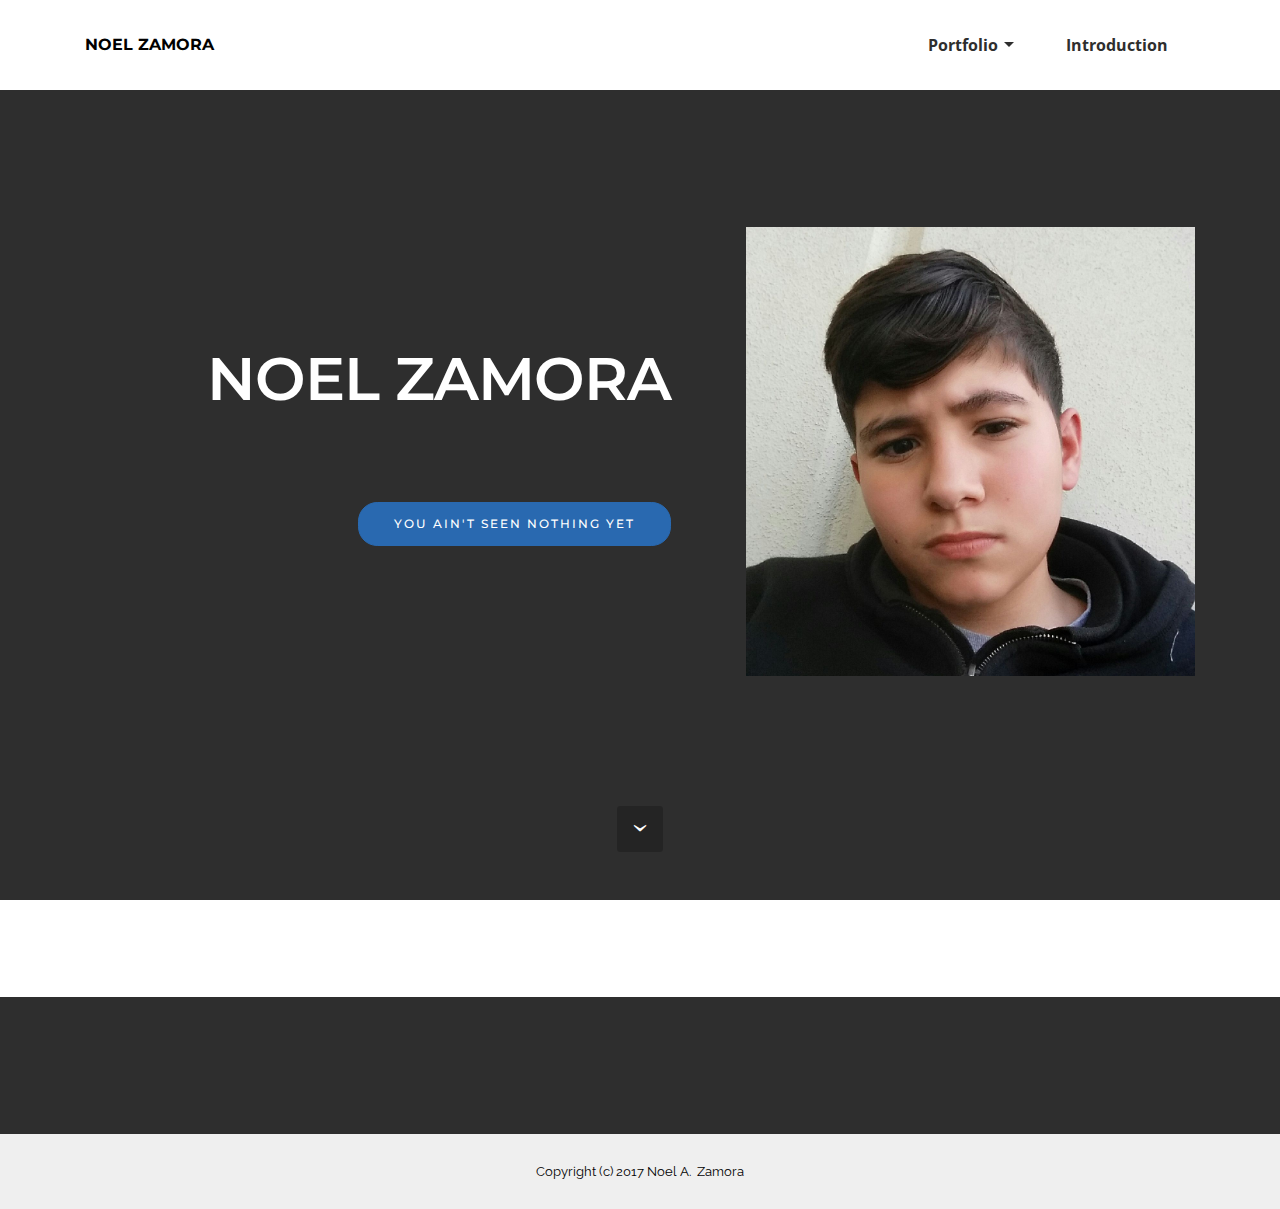
<file: index.html>
<!DOCTYPE html>
<html>
<head>
  <!-- Site made with Mobirise Website Builder v3.11.1, https://mobirise.com -->
  <meta charset="UTF-8">
  <meta http-equiv="X-UA-Compatible" content="IE=edge">
  <meta name="generator" content="Mobirise v3.11.1, mobirise.com">
  <meta name="viewport" content="width=device-width, initial-scale=1">
  <link rel="shortcut icon" href="assets/images/untitled-128x128.jpg" type="image/x-icon">
  <meta name="description" content="">
  <title>Noel Zamora</title>
  <link rel="stylesheet" href="https://fonts.googleapis.com/css?family=Lora:400,700,400italic,700italic&amp;subset=latin">
  <link rel="stylesheet" href="https://fonts.googleapis.com/css?family=Montserrat:400,700">
  <link rel="stylesheet" href="https://fonts.googleapis.com/css?family=Raleway:100,100i,200,200i,300,300i,400,400i,500,500i,600,600i,700,700i,800,800i,900,900i">
  <link rel="stylesheet" href="assets/bootstrap-material-design-font/css/material.css">
  <link rel="stylesheet" href="assets/tether/tether.min.css">
  <link rel="stylesheet" href="assets/bootstrap/css/bootstrap.min.css">
  <link rel="stylesheet" href="assets/dropdown/css/style.css">
  <link rel="stylesheet" href="assets/animate.css/animate.min.css">
  <link rel="stylesheet" href="assets/socicon/css/styles.css">
  <link rel="stylesheet" href="assets/theme/css/style.css">
  <link rel="stylesheet" href="assets/mobirise/css/mbr-additional.css" type="text/css">
  
  
  
</head>
<body>
<section id="ext_menu-1">

    <nav class="navbar navbar-dropdown navbar-fixed-top">
        <div class="container">

            <div class="mbr-table">
                <div class="mbr-table-cell">

                    <div class="navbar-brand">
                        
                        <a class="navbar-caption text-black" href="index.html" target="_blank">NOEL ZAMORA</a>
                    </div>

                </div>
                <div class="mbr-table-cell">

                    <button class="navbar-toggler pull-xs-right hidden-md-up" type="button" data-toggle="collapse" data-target="#exCollapsingNavbar">
                        <div class="hamburger-icon"></div>
                    </button>

                    <ul class="nav-dropdown collapse pull-xs-right nav navbar-nav navbar-toggleable-sm" id="exCollapsingNavbar"><li class="nav-item dropdown"><a class="nav-link link dropdown-toggle" href="https://mobirise.com/" data-toggle="dropdown-submenu" aria-expanded="false">Portfolio</a><div class="dropdown-menu"><a class="dropdown-item" href="Photoshop" target="_blank">Photoshop</a><a class="dropdown-item" href="Ilistrator" target="_blank">Ilistrator</a></div></li><li class="nav-item"><a class="nav-link link" href="Introduction" aria-expanded="true" target="_blank">Introduction</a></li></ul>
                    <button hidden="" class="navbar-toggler navbar-close" type="button" data-toggle="collapse" data-target="#exCollapsingNavbar">
                        <div class="close-icon"></div>
                    </button>

                </div>
            </div>

        </div>
    </nav>

</section>

<section class="engine"><a rel="external" href="https://mobirise.com">mobirise.com</a></section><section class="mbr-section mbr-section-hero mbr-section-full header2 mbr-after-navbar" id="header2-4" style="background-color: rgb(46, 46, 46);">

    

    <div class="mbr-table mbr-table-full">
        <div class="mbr-table-cell">

            <div class="container">
                <div class="mbr-section row">
                    <div class="mbr-table-md-up">
                        
                        
                        

                        <div class="mbr-table-cell col-md-5 content-size text-xs-center text-md-right">

                            <h3 class="mbr-section-title display-2">NOEL ZAMORA</h3>

                            <div class="mbr-section-text lead">
                                <p>CONGRATS YOU FOUND A SECRET :D &nbsp;</p>
                            </div>

                            <div class="mbr-section-btn"><a class="btn btn-primary" href="Introduction" target="_blank">YOU AIN'T SEEN NOTHING YET</a></div>

                        </div>
                        <div class="mbr-table-cell mbr-valign-top mbr-left-padding-md-up col-md-7 image-size" style="width: 46%;">
                            <div class="mbr-figure"><img src="assets/images/20170216-141059-1400x1400.jpg"></div>
                        </div>

                    </div>
                </div>
            </div>

        </div>
    </div>

    <div class="mbr-arrow mbr-arrow-floating hidden-sm-down" aria-hidden="true"><a href="#header3-o"><i class="mbr-arrow-icon"></i></a></div>

</section>

<section class="mbr-section mbr-section__container article" id="header3-o" style="background-color: rgb(255, 255, 255); padding-top: 20px; padding-bottom: 20px;">
    <div class="container">
        <div class="row">
            <div class="col-xs-12">
                <h3 class="mbr-section-title display-2">Check Out My Channel</h3>
                <small class="mbr-section-subtitle"></small>
            </div>
        </div>
    </div>
</section>

<section class="mbr-section mbr-section-md-padding" id="social-buttons4-16" style="background-color: rgb(46, 46, 46); padding-top: 30px; padding-bottom: 30px;">
    
    <div class="container">
        <div class="row">
            <div class="col-md-8 col-md-offset-2 text-xs-center">
                <h3 class="mbr-section-title display-2"></h3>
                <div>   <a class="btn btn-social" title="YouTube" target="_blank" href="https://www.youtube.com/"><i class="socicon socicon-youtube"></i></a>       </div>
            </div>
        </div>
    </div>
</section>

<footer class="mbr-small-footer mbr-section mbr-section-nopadding" id="footer1-2" style="background-color: rgb(239, 239, 239); padding-top: 1.75rem; padding-bottom: 1.75rem;">
    
    <div class="container">
        <p class="text-xs-center">Copyright (c) 2017 Noel A. &nbsp;Zamora</p>
    </div>
</footer>


  <script src="assets/web/assets/jquery/jquery.min.js"></script>
  <script src="assets/tether/tether.min.js"></script>
  <script src="assets/bootstrap/js/bootstrap.min.js"></script>
  <script src="assets/smooth-scroll/SmoothScroll.js"></script>
  <script src="assets/dropdown/js/script.min.js"></script>
  <script src="assets/touchSwipe/jquery.touchSwipe.min.js"></script>
  <script src="assets/viewportChecker/jquery.viewportchecker.js"></script>
  <script src="assets/theme/js/script.js"></script>
  
  
  <input name="animation" type="hidden">
  </body>
</html>
</file>
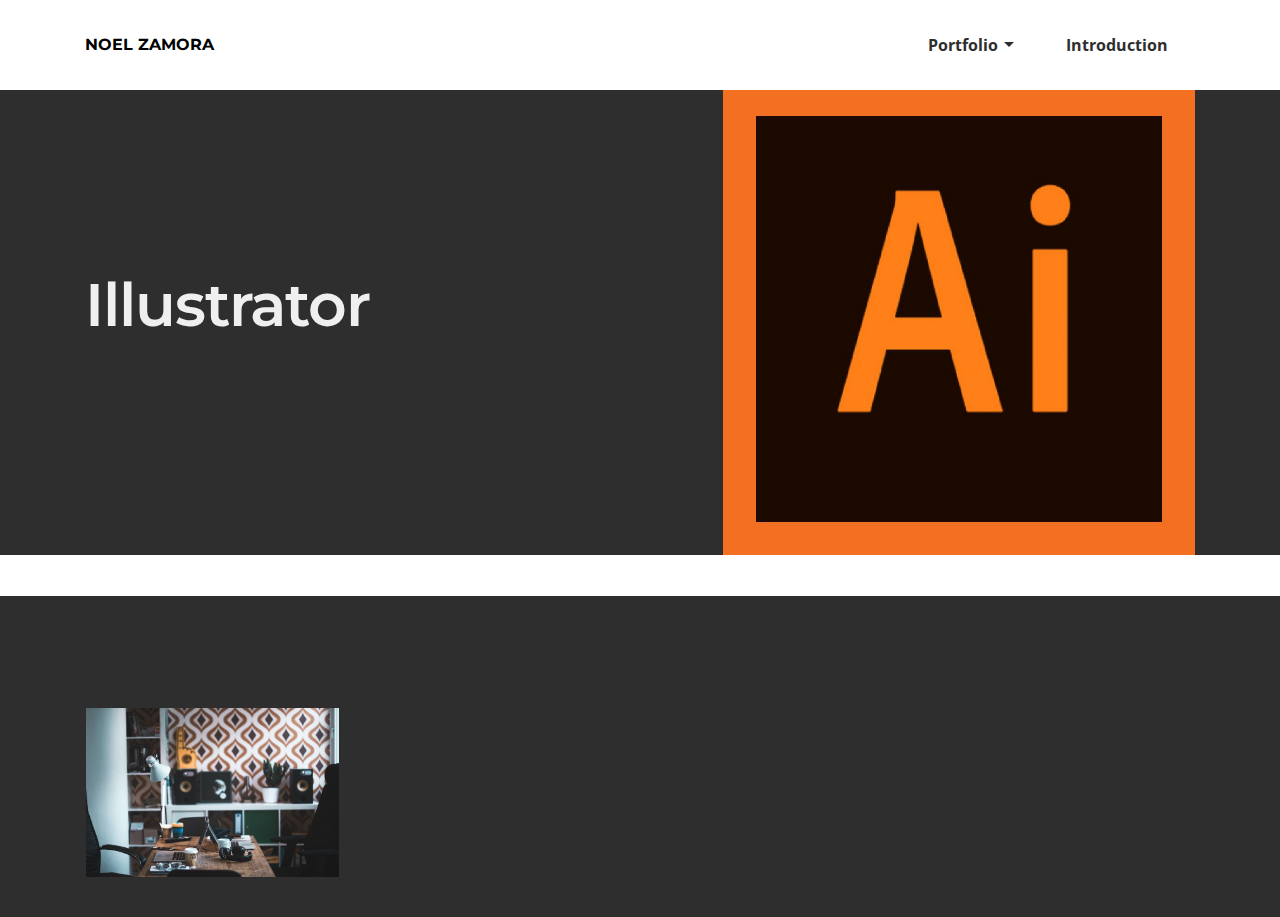
<file: Ilistrator.html>
<!DOCTYPE html>
<html>
<head>
  <!-- Site made with Mobirise Website Builder v3.11.1, https://mobirise.com -->
  <meta charset="UTF-8">
  <meta http-equiv="X-UA-Compatible" content="IE=edge">
  <meta name="generator" content="Mobirise v3.11.1, mobirise.com">
  <meta name="viewport" content="width=device-width, initial-scale=1">
  <link rel="shortcut icon" href="assets/images/untitled-128x128.jpg" type="image/x-icon">
  <meta name="description" content="">
  <title>Noel Zamora</title>
  <link rel="stylesheet" href="https://fonts.googleapis.com/css?family=Lora:400,700,400italic,700italic&amp;subset=latin">
  <link rel="stylesheet" href="https://fonts.googleapis.com/css?family=Montserrat:400,700">
  <link rel="stylesheet" href="https://fonts.googleapis.com/css?family=Raleway:100,100i,200,200i,300,300i,400,400i,500,500i,600,600i,700,700i,800,800i,900,900i">
  <link rel="stylesheet" href="assets/bootstrap-material-design-font/css/material.css">
  <link rel="stylesheet" href="assets/et-line-font-plugin/style.css">
  <link rel="stylesheet" href="assets/tether/tether.min.css">
  <link rel="stylesheet" href="assets/bootstrap/css/bootstrap.min.css">
  <link rel="stylesheet" href="assets/animate.css/animate.min.css">
  <link rel="stylesheet" href="assets/dropdown/css/style.css">
  <link rel="stylesheet" href="assets/theme/css/style.css">
  <link rel="stylesheet" href="assets/mobirise-gallery/style.css">
  <link rel="stylesheet" href="assets/mobirise/css/mbr-additional.css" type="text/css">
  
  
  
</head>
<body>
<section id="ext_menu-x">

    <nav class="navbar navbar-dropdown navbar-fixed-top">
        <div class="container">

            <div class="mbr-table">
                <div class="mbr-table-cell">

                    <div class="navbar-brand">
                        
                        <a class="navbar-caption text-black" href="index.html" target="_blank">NOEL ZAMORA</a>
                    </div>

                </div>
                <div class="mbr-table-cell">

                    <button class="navbar-toggler pull-xs-right hidden-md-up" type="button" data-toggle="collapse" data-target="#exCollapsingNavbar">
                        <div class="hamburger-icon"></div>
                    </button>

                    <ul class="nav-dropdown collapse pull-xs-right nav navbar-nav navbar-toggleable-sm" id="exCollapsingNavbar"><li class="nav-item dropdown"><a class="nav-link link dropdown-toggle" href="https://mobirise.com/" data-toggle="dropdown-submenu" aria-expanded="false">Portfolio</a><div class="dropdown-menu"><a class="dropdown-item" href="Photoshop" target="_blank">Photoshop</a><a class="dropdown-item" href="Ilistrator" target="_blank">Ilistrator</a></div></li><li class="nav-item"><a class="nav-link link" href="Introduction" aria-expanded="true" target="_blank">Introduction</a></li></ul>
                    <button hidden="" class="navbar-toggler navbar-close" type="button" data-toggle="collapse" data-target="#exCollapsingNavbar">
                        <div class="close-icon"></div>
                    </button>

                </div>
            </div>

        </div>
    </nav>

</section>

<section class="engine"><a rel="external" href="https://mobirise.com">mobirise.com</a></section><section class="mbr-section mbr-after-navbar" id="msg-box5-12" style="background-color: rgb(46, 46, 46); padding-top: 80px; padding-bottom: 0px;">

    
    <div class="container">
        <div class="row">
            <div class="mbr-table-md-up">

              

              <div class="mbr-table-cell col-md-5 text-xs-center text-md-right content-size">
                  <h3 class="mbr-section-title display-2">Illustrator</h3>
                  

                  
              </div>


              


              <div class="mbr-table-cell mbr-left-padding-md-up mbr-valign-top col-md-7 image-size" style="width: 48%;">
                  <div class="mbr-figure"><img src="assets/images/illustrator-icon-1400x1400.jpg"></div>
              </div>

            </div>
        </div>
    </div>

</section>

<section class="mbr-section mbr-section__container article" id="header3-13" style="background-color: rgb(255, 255, 255); padding-top: 20px; padding-bottom: 20px;">
    <div class="container">
        <div class="row">
            <div class="col-xs-12">
                <h3 class="mbr-section-title display-2"></h3>
                
            </div>
        </div>
    </div>
</section>

<section class="mbr-gallery mbr-section mbr-section-nopadding mbr-slider-carousel" id="gallery3-z" data-filter="false" style="background-color: rgb(46, 46, 46); padding-top: 6rem; padding-bottom: 1.5rem;">
    <!-- Filter -->
    

    <!-- Gallery -->
    <div class="mbr-gallery-row container">
        <div class=" mbr-gallery-layout-default">
            <div>
                <div>
                    <div class="mbr-gallery-item mbr-gallery-item__mobirise3 mbr-gallery-item--p1" data-tags="Animated" data-video-url="false">
                        <div href="#lb-gallery3-z" data-slide-to="0" data-toggle="modal">
                            
                            

                            <img alt="" src="assets/images/working-area-small.jpg">
                            
                            <span class="icon-focus"></span>
                            
                        </div>
                    </div>
                </div>
            </div>
            <div class="clearfix"></div>
        </div>
    </div>

    <!-- Lightbox -->
    <div data-app-prevent-settings="" class="mbr-slider modal fade carousel slide" tabindex="-1" data-keyboard="true" data-interval="false" id="lb-gallery3-z">
        <div class="modal-dialog">
            <div class="modal-content">
                <div class="modal-body">
                    <ol class="carousel-indicators">
                        <li data-app-prevent-settings="" data-target="#lb-gallery3-z" class=" active" data-slide-to="0"></li>
                    </ol>
                    <div class="carousel-inner">
                        <div class="carousel-item active">
                            <img alt="" src="assets/images/working-area.jpg">
                        </div>
                    </div>
                    <a class="left carousel-control" role="button" data-slide="prev" href="#lb-gallery3-z">
                        <span class="icon-prev" aria-hidden="true"></span>
                        <span class="sr-only">Previous</span>
                    </a>
                    <a class="right carousel-control" role="button" data-slide="next" href="#lb-gallery3-z">
                        <span class="icon-next" aria-hidden="true"></span>
                        <span class="sr-only">Next</span>
                    </a>

                    <a class="close" href="#" role="button" data-dismiss="modal">
                        <span aria-hidden="true">×</span>
                        <span class="sr-only">Close</span>
                    </a>
                </div>
            </div>
        </div>
    </div>
</section>


  <script src="assets/web/assets/jquery/jquery.min.js"></script>
  <script src="assets/tether/tether.min.js"></script>
  <script src="assets/bootstrap/js/bootstrap.min.js"></script>
  <script src="assets/smooth-scroll/SmoothScroll.js"></script>
  <script src="assets/viewportChecker/jquery.viewportchecker.js"></script>
  <script src="assets/dropdown/js/script.min.js"></script>
  <script src="assets/touchSwipe/jquery.touchSwipe.min.js"></script>
  <script src="assets/masonry/masonry.pkgd.min.js"></script>
  <script src="assets/imagesloaded/imagesloaded.pkgd.min.js"></script>
  <script src="assets/bootstrap-carousel-swipe/bootstrap-carousel-swipe.js"></script>
  <script src="assets/theme/js/script.js"></script>
  <script src="assets/mobirise-gallery/player.min.js"></script>
  <script src="assets/mobirise-gallery/script.js"></script>
  
  
  <input name="animation" type="hidden">
  </body>
</html>
</file>
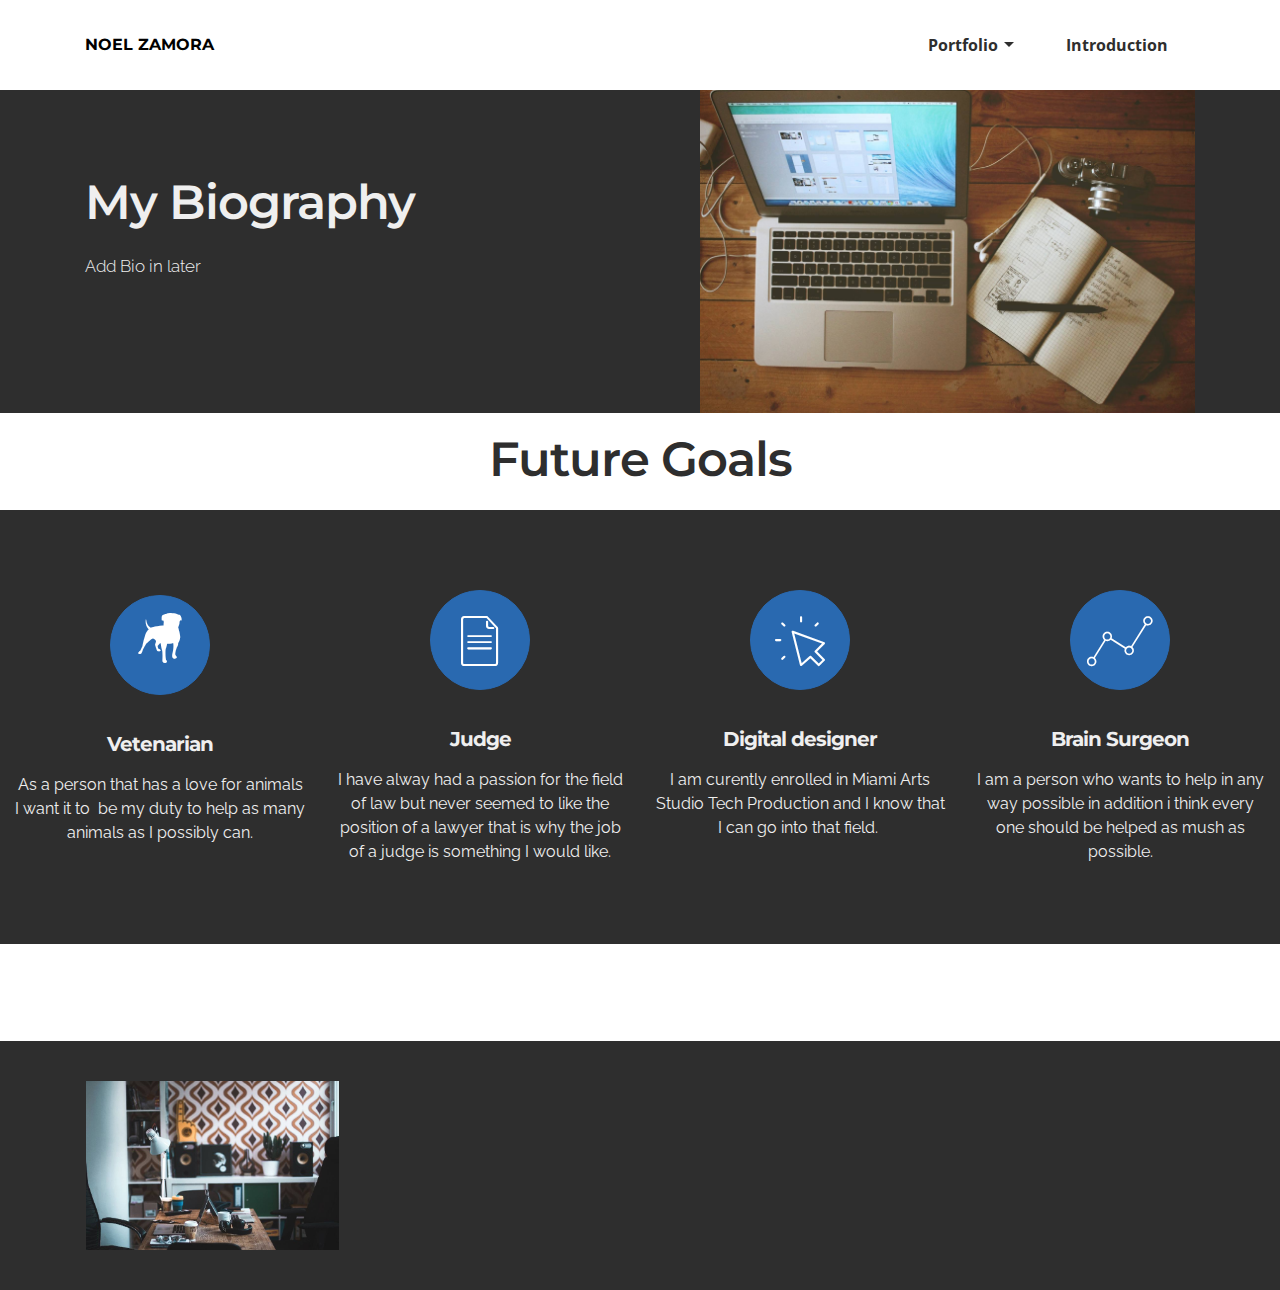
<file: Introduction.html>
<!DOCTYPE html>
<html>
<head>
  <!-- Site made with Mobirise Website Builder v3.11.1, https://mobirise.com -->
  <meta charset="UTF-8">
  <meta http-equiv="X-UA-Compatible" content="IE=edge">
  <meta name="generator" content="Mobirise v3.11.1, mobirise.com">
  <meta name="viewport" content="width=device-width, initial-scale=1">
  <link rel="shortcut icon" href="assets/images/untitled-128x128.jpg" type="image/x-icon">
  <meta name="description" content="">
  <title>Noel Zamora</title>
  <link rel="stylesheet" href="https://fonts.googleapis.com/css?family=Lora:400,700,400italic,700italic&amp;subset=latin">
  <link rel="stylesheet" href="https://fonts.googleapis.com/css?family=Montserrat:400,700">
  <link rel="stylesheet" href="https://fonts.googleapis.com/css?family=Raleway:100,100i,200,200i,300,300i,400,400i,500,500i,600,600i,700,700i,800,800i,900,900i">
  <link rel="stylesheet" href="assets/bootstrap-material-design-font/css/material.css">
  <link rel="stylesheet" href="assets/et-line-font-plugin/style.css">
  <link rel="stylesheet" href="assets/web/assets/mobirise-icons/mobirise-icons.css">
  <link rel="stylesheet" href="assets/tether/tether.min.css">
  <link rel="stylesheet" href="assets/bootstrap/css/bootstrap.min.css">
  <link rel="stylesheet" href="assets/dropdown/css/style.css">
  <link rel="stylesheet" href="assets/animate.css/animate.min.css">
  <link rel="stylesheet" href="assets/socicon/css/styles.css">
  <link rel="stylesheet" href="assets/theme/css/style.css">
  <link rel="stylesheet" href="assets/mobirise-gallery/style.css">
  <link rel="stylesheet" href="assets/mobirise/css/mbr-additional.css" type="text/css">
  
  
  
</head>
<body>
<section id="ext_menu-i">

    <nav class="navbar navbar-dropdown navbar-fixed-top">
        <div class="container">

            <div class="mbr-table">
                <div class="mbr-table-cell">

                    <div class="navbar-brand">
                        
                        <a class="navbar-caption text-black" href="index.html" target="_blank">NOEL ZAMORA</a>
                    </div>

                </div>
                <div class="mbr-table-cell">

                    <button class="navbar-toggler pull-xs-right hidden-md-up" type="button" data-toggle="collapse" data-target="#exCollapsingNavbar">
                        <div class="hamburger-icon"></div>
                    </button>

                    <ul class="nav-dropdown collapse pull-xs-right nav navbar-nav navbar-toggleable-sm" id="exCollapsingNavbar"><li class="nav-item dropdown"><a class="nav-link link dropdown-toggle" href="https://mobirise.com/" data-toggle="dropdown-submenu" aria-expanded="false">Portfolio</a><div class="dropdown-menu"><a class="dropdown-item" href="Photoshop" target="_blank">Photoshop</a><a class="dropdown-item" href="Ilistrator" target="_blank">Ilistrator</a></div></li><li class="nav-item"><a class="nav-link link" href="Introduction" aria-expanded="true" target="_blank">Introduction</a></li></ul>
                    <button hidden="" class="navbar-toggler navbar-close" type="button" data-toggle="collapse" data-target="#exCollapsingNavbar">
                        <div class="close-icon"></div>
                    </button>

                </div>
            </div>

        </div>
    </nav>

</section>

<section class="engine"><a rel="external" href="https://mobirise.com">Web Site Creator</a></section><section class="mbr-section mbr-after-navbar" id="msg-box5-l" style="background-color: rgb(46, 46, 46); padding-top: 80px; padding-bottom: 0px;">

    
    <div class="container">
        <div class="row">
            <div class="mbr-table-md-up">

              

              <div class="mbr-table-cell col-md-5 text-xs-center text-md-right content-size">
                  <h3 class="mbr-section-title display-2">My Biography</h3>
                  <div class="lead">

                    <p>Add Bio in later</p>

                  </div>

                  
              </div>


              


              <div class="mbr-table-cell mbr-left-padding-md-up mbr-valign-top col-md-7 image-size" style="width: 50%;">
                  <div class="mbr-figure"><img src="assets/images/desktop.jpg"></div>
              </div>

            </div>
        </div>
    </div>

</section>

<section class="mbr-section mbr-section__container article" id="header3-m" style="background-color: rgb(255, 255, 255); padding-top: 20px; padding-bottom: 20px;">
    <div class="container">
        <div class="row">
            <div class="col-xs-12">
                <h3 class="mbr-section-title display-2">Future Goals</h3>
                <small class="mbr-section-subtitle"></small>
            </div>
        </div>
    </div>
</section>

<section class="mbr-cards mbr-section mbr-section-nopadding" id="features7-j" style="background-color: rgb(46, 46, 46);">

    

    <div class="mbr-cards-row row">
        <div class="mbr-cards-col col-xs-12 col-lg-3" style="padding-top: 80px; padding-bottom: 80px;">
            <div class="container">
                <div class="card cart-block">
                    <div class="card-img iconbox"><a href="https://mobirise.com" class="socicon socicon-zynga mbr-iconfont mbr-iconfont-features7" style="color: rgb(255, 255, 255);"></a></div>
                    <div class="card-block">
                        <h4 class="card-title">Vetenarian</h4>
                        
                        <p class="card-text">As a person that has a love for animals I want it to &nbsp;be my duty to help as many animals as I possibly can.</p>
                        
                    </div>
                </div>
            </div>
        </div>
        <div class="mbr-cards-col col-xs-12 col-lg-3" style="padding-top: 80px; padding-bottom: 80px;">
            <div class="container">
                <div class="card cart-block">
                    <div class="card-img iconbox"><a href="https://mobirise.com" class="mbri-file mbr-iconfont mbr-iconfont-features7" style="color: rgb(255, 255, 255);"></a></div>
                    <div class="card-block">
                        <h4 class="card-title">Judge</h4>
                        
                        <p class="card-text">I have alway had a passion for the field of law but never seemed to like the position of a lawyer that is why the job of a judge is something I would like.</p>
                        
                    </div>
                </div>
          </div>
        </div>
        <div class="mbr-cards-col col-xs-12 col-lg-3" style="padding-top: 80px; padding-bottom: 80px;">
            <div class="container">
                <div class="card cart-block">
                    <div class="card-img iconbox"><a href="https://mobirise.com" class="mbri-cursor-click mbr-iconfont mbr-iconfont-features7" style="color: rgb(255, 255, 255);"></a></div>
                    <div class="card-block">
                        <h4 class="card-title">Digital designer</h4>
                        
                        <p class="card-text">I am curently enrolled in Miami Arts Studio Tech Production and I know that I can go into that field.&nbsp;</p>
                        
                    </div>
                </div>
            </div>
        </div>
        <div class="mbr-cards-col col-xs-12 col-lg-3" style="padding-top: 80px; padding-bottom: 80px;">
            <div class="container">
                <div class="card cart-block">
                    <div class="card-img iconbox"><a href="https://mobirise.com" class="etl-icon icon-linegraph mbr-iconfont mbr-iconfont-features7" style="color: rgb(255, 255, 255);"></a></div>
                    <div class="card-block">
                        <h4 class="card-title">Brain Surgeon</h4>
                        
                        <p class="card-text">I am a person who wants to help in any way possible in addition i think every one should be helped as mush as possible.</p>
                        
                    </div>
                </div>
            </div>
        </div>
        
        
    </div>
</section>

<section class="mbr-section mbr-section__container article" id="header3-n" style="background-color: rgb(255, 255, 255); padding-top: 20px; padding-bottom: 20px;">
    <div class="container">
        <div class="row">
            <div class="col-xs-12">
                <h3 class="mbr-section-title display-2">Some Samples Of My Work</h3>
                <small class="mbr-section-subtitle"></small>
            </div>
        </div>
    </div>
</section>

<section class="mbr-gallery mbr-section mbr-section-nopadding mbr-slider-carousel" id="gallery3-q" data-filter="false" style="background-color: rgb(46, 46, 46); padding-top: 1.5rem; padding-bottom: 1.5rem;">
    <!-- Filter -->
    

    <!-- Gallery -->
    <div class="mbr-gallery-row container">
        <div class=" mbr-gallery-layout-default">
            <div>
                <div>
                    <div class="mbr-gallery-item mbr-gallery-item__mobirise3 mbr-gallery-item--p1" data-tags="Animated" data-video-url="false">
                        <div href="#lb-gallery3-q" data-slide-to="0" data-toggle="modal">
                            
                            

                            <img alt="" src="assets/images/working-area-small.jpg">
                            
                            <span class="icon-focus"></span>
                            
                        </div>
                    </div>
                </div>
            </div>
            <div class="clearfix"></div>
        </div>
    </div>

    <!-- Lightbox -->
    <div data-app-prevent-settings="" class="mbr-slider modal fade carousel slide" tabindex="-1" data-keyboard="true" data-interval="false" id="lb-gallery3-q">
        <div class="modal-dialog">
            <div class="modal-content">
                <div class="modal-body">
                    <ol class="carousel-indicators">
                        <li data-app-prevent-settings="" data-target="#lb-gallery3-q" class=" active" data-slide-to="0"></li>
                    </ol>
                    <div class="carousel-inner">
                        <div class="carousel-item active">
                            <img alt="" src="assets/images/working-area.jpg">
                        </div>
                    </div>
                    <a class="left carousel-control" role="button" data-slide="prev" href="#lb-gallery3-q">
                        <span class="icon-prev" aria-hidden="true"></span>
                        <span class="sr-only">Previous</span>
                    </a>
                    <a class="right carousel-control" role="button" data-slide="next" href="#lb-gallery3-q">
                        <span class="icon-next" aria-hidden="true"></span>
                        <span class="sr-only">Next</span>
                    </a>

                    <a class="close" href="#" role="button" data-dismiss="modal">
                        <span aria-hidden="true">×</span>
                        <span class="sr-only">Close</span>
                    </a>
                </div>
            </div>
        </div>
    </div>
</section>


  <script src="assets/web/assets/jquery/jquery.min.js"></script>
  <script src="assets/tether/tether.min.js"></script>
  <script src="assets/bootstrap/js/bootstrap.min.js"></script>
  <script src="assets/smooth-scroll/SmoothScroll.js"></script>
  <script src="assets/dropdown/js/script.min.js"></script>
  <script src="assets/touchSwipe/jquery.touchSwipe.min.js"></script>
  <script src="assets/viewportChecker/jquery.viewportchecker.js"></script>
  <script src="assets/masonry/masonry.pkgd.min.js"></script>
  <script src="assets/imagesloaded/imagesloaded.pkgd.min.js"></script>
  <script src="assets/bootstrap-carousel-swipe/bootstrap-carousel-swipe.js"></script>
  <script src="assets/theme/js/script.js"></script>
  <script src="assets/mobirise-gallery/player.min.js"></script>
  <script src="assets/mobirise-gallery/script.js"></script>
  
  
  <input name="animation" type="hidden">
  </body>
</html>
</file>
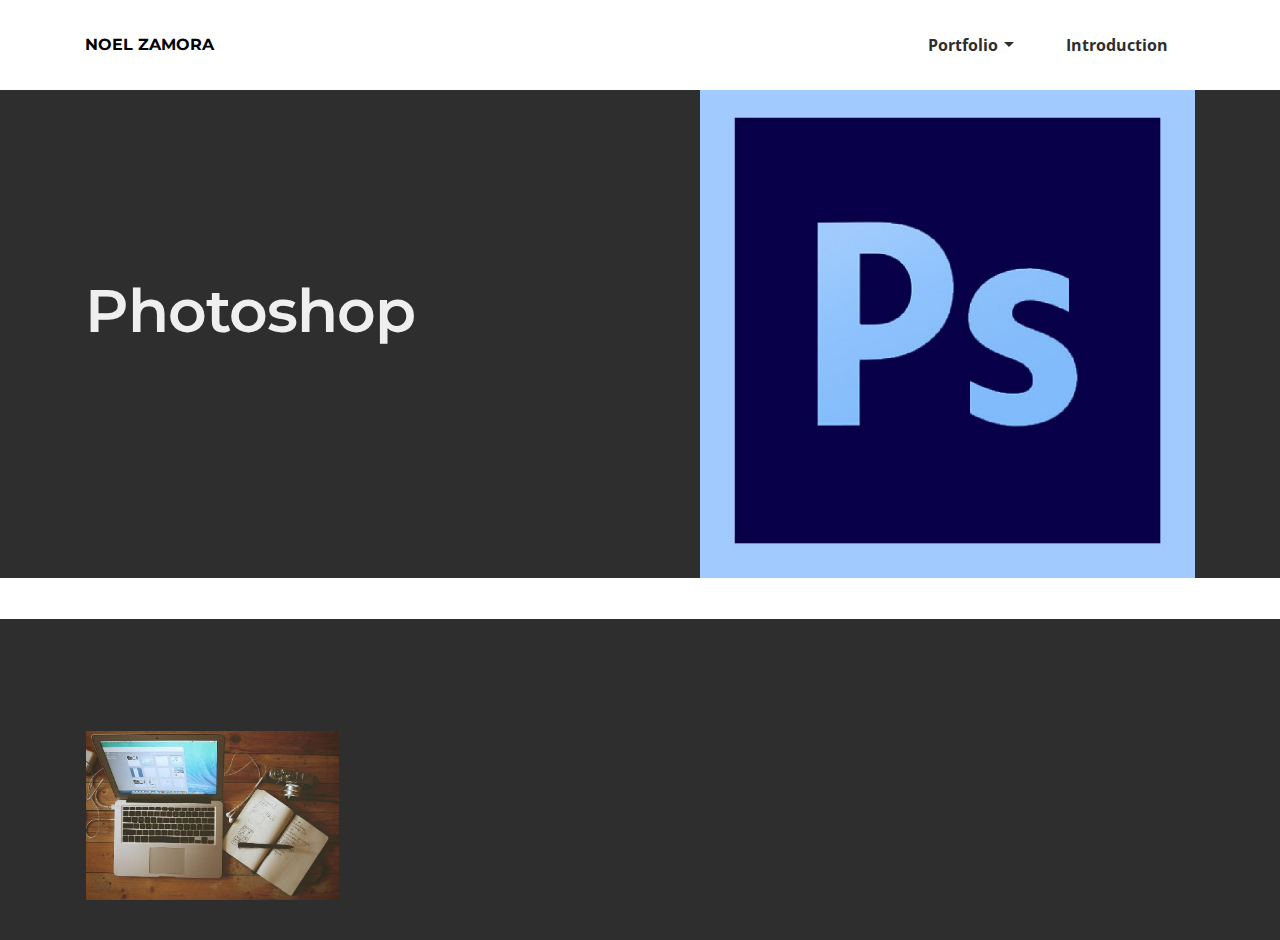
<file: Photoshop.html>
<!DOCTYPE html>
<html>
<head>
  <!-- Site made with Mobirise Website Builder v3.11.1, https://mobirise.com -->
  <meta charset="UTF-8">
  <meta http-equiv="X-UA-Compatible" content="IE=edge">
  <meta name="generator" content="Mobirise v3.11.1, mobirise.com">
  <meta name="viewport" content="width=device-width, initial-scale=1">
  <link rel="shortcut icon" href="assets/images/untitled-128x128.jpg" type="image/x-icon">
  <meta name="description" content="">
  <title>Noel Zamora</title>
  <link rel="stylesheet" href="https://fonts.googleapis.com/css?family=Lora:400,700,400italic,700italic&amp;subset=latin">
  <link rel="stylesheet" href="https://fonts.googleapis.com/css?family=Montserrat:400,700">
  <link rel="stylesheet" href="https://fonts.googleapis.com/css?family=Raleway:100,100i,200,200i,300,300i,400,400i,500,500i,600,600i,700,700i,800,800i,900,900i">
  <link rel="stylesheet" href="assets/bootstrap-material-design-font/css/material.css">
  <link rel="stylesheet" href="assets/et-line-font-plugin/style.css">
  <link rel="stylesheet" href="assets/tether/tether.min.css">
  <link rel="stylesheet" href="assets/bootstrap/css/bootstrap.min.css">
  <link rel="stylesheet" href="assets/animate.css/animate.min.css">
  <link rel="stylesheet" href="assets/dropdown/css/style.css">
  <link rel="stylesheet" href="assets/theme/css/style.css">
  <link rel="stylesheet" href="assets/mobirise-gallery/style.css">
  <link rel="stylesheet" href="assets/mobirise/css/mbr-additional.css" type="text/css">
  
  
  
</head>
<body>
<section id="ext_menu-1">

    <nav class="navbar navbar-dropdown navbar-fixed-top">
        <div class="container">

            <div class="mbr-table">
                <div class="mbr-table-cell">

                    <div class="navbar-brand">
                        
                        <a class="navbar-caption text-black" href="index.html" target="_blank">NOEL ZAMORA</a>
                    </div>

                </div>
                <div class="mbr-table-cell">

                    <button class="navbar-toggler pull-xs-right hidden-md-up" type="button" data-toggle="collapse" data-target="#exCollapsingNavbar">
                        <div class="hamburger-icon"></div>
                    </button>

                    <ul class="nav-dropdown collapse pull-xs-right nav navbar-nav navbar-toggleable-sm" id="exCollapsingNavbar"><li class="nav-item dropdown"><a class="nav-link link dropdown-toggle" href="https://mobirise.com/" data-toggle="dropdown-submenu" aria-expanded="false">Portfolio</a><div class="dropdown-menu"><a class="dropdown-item" href="Photoshop" target="_blank">Photoshop</a><a class="dropdown-item" href="Ilistrator" target="_blank">Ilistrator</a></div></li><li class="nav-item"><a class="nav-link link" href="Introduction" aria-expanded="true" target="_blank">Introduction</a></li></ul>
                    <button hidden="" class="navbar-toggler navbar-close" type="button" data-toggle="collapse" data-target="#exCollapsingNavbar">
                        <div class="close-icon"></div>
                    </button>

                </div>
            </div>

        </div>
    </nav>

</section>

<section class="engine"><a rel="external" href="https://mobirise.com">Mobirise</a></section><section class="mbr-section mbr-after-navbar" id="msg-box5-10" style="background-color: rgb(46, 46, 46); padding-top: 80px; padding-bottom: 0px;">

    
    <div class="container">
        <div class="row">
            <div class="mbr-table-md-up">

              

              <div class="mbr-table-cell col-md-5 text-xs-center text-md-right content-size">
                  <h3 class="mbr-section-title display-2">Photoshop</h3>
                  <div class="lead">

                    <p></p>

                  </div>

                  
              </div>


              


              <div class="mbr-table-cell mbr-left-padding-md-up mbr-valign-top col-md-7 image-size" style="width: 50%;">
                  <div class="mbr-figure"><img src="assets/images/photoshop-icon-1400x1400.jpg"></div>
              </div>

            </div>
        </div>
    </div>

</section>

<section class="mbr-section mbr-section__container article" id="header3-w" style="background-color: rgb(255, 255, 255); padding-top: 20px; padding-bottom: 20px;">
    <div class="container">
        <div class="row">
            <div class="col-xs-12">
                <h3 class="mbr-section-title display-2"></h3>
                
            </div>
        </div>
    </div>
</section>

<section class="mbr-gallery mbr-section mbr-section-nopadding mbr-slider-carousel" id="gallery3-s" data-filter="false" style="background-color: rgb(46, 46, 46); padding-top: 6rem; padding-bottom: 1.5rem;">
    <!-- Filter -->
    

    <!-- Gallery -->
    <div class="mbr-gallery-row container">
        <div class=" mbr-gallery-layout-default">
            <div>
                <div>
                    <div class="mbr-gallery-item mbr-gallery-item__mobirise3 mbr-gallery-item--p1" data-tags="Animated" data-video-url="false">
                        <div href="#lb-gallery3-s" data-slide-to="0" data-toggle="modal">
                            
                            

                            <img alt="" src="assets/images/desktop-small.jpg">
                            
                            <span class="icon-focus"></span>
                            
                        </div>
                    </div>
                </div>
            </div>
            <div class="clearfix"></div>
        </div>
    </div>

    <!-- Lightbox -->
    <div data-app-prevent-settings="" class="mbr-slider modal fade carousel slide" tabindex="-1" data-keyboard="true" data-interval="false" id="lb-gallery3-s">
        <div class="modal-dialog">
            <div class="modal-content">
                <div class="modal-body">
                    <ol class="carousel-indicators">
                        <li data-app-prevent-settings="" data-target="#lb-gallery3-s" class=" active" data-slide-to="0"></li>
                    </ol>
                    <div class="carousel-inner">
                        <div class="carousel-item active">
                            <img alt="" src="assets/images/desktop.jpg">
                        </div>
                    </div>
                    <a class="left carousel-control" role="button" data-slide="prev" href="#lb-gallery3-s">
                        <span class="icon-prev" aria-hidden="true"></span>
                        <span class="sr-only">Previous</span>
                    </a>
                    <a class="right carousel-control" role="button" data-slide="next" href="#lb-gallery3-s">
                        <span class="icon-next" aria-hidden="true"></span>
                        <span class="sr-only">Next</span>
                    </a>

                    <a class="close" href="#" role="button" data-dismiss="modal">
                        <span aria-hidden="true">×</span>
                        <span class="sr-only">Close</span>
                    </a>
                </div>
            </div>
        </div>
    </div>
</section>


  <script src="assets/web/assets/jquery/jquery.min.js"></script>
  <script src="assets/tether/tether.min.js"></script>
  <script src="assets/bootstrap/js/bootstrap.min.js"></script>
  <script src="assets/smooth-scroll/SmoothScroll.js"></script>
  <script src="assets/viewportChecker/jquery.viewportchecker.js"></script>
  <script src="assets/dropdown/js/script.min.js"></script>
  <script src="assets/touchSwipe/jquery.touchSwipe.min.js"></script>
  <script src="assets/masonry/masonry.pkgd.min.js"></script>
  <script src="assets/imagesloaded/imagesloaded.pkgd.min.js"></script>
  <script src="assets/bootstrap-carousel-swipe/bootstrap-carousel-swipe.js"></script>
  <script src="assets/theme/js/script.js"></script>
  <script src="assets/mobirise-gallery/player.min.js"></script>
  <script src="assets/mobirise-gallery/script.js"></script>
  
  
  <input name="animation" type="hidden">
  </body>
</html>
</file>
<file: assets/bootstrap-material-design-font/css/material.css>
@font-face {
  font-family: 'Material-Design-Icons';
  src: url('../fonts/Material-Design-Icons.eot?3ocs8m');
  src: url('../fonts/Material-Design-Icons.eot?#iefix3ocs8m') format('embedded-opentype'), url('../fonts/Material-Design-Icons.woff?3ocs8m') format('woff'), url('../fonts/Material-Design-Icons.ttf?3ocs8m') format('truetype'), url('../fonts/Material-Design-Icons.svg?3ocs8m#Material-Design-Icons') format('svg');
  font-weight: normal;
  font-style: normal;
}
[class^="mdi-"],
[class*="mdi-"] {
  speak: none;
  display: inline-block;
  font-style: normal;
  font-variant:normal;
  font-weight:normal;
  /*font-size:24px;*/
  line-height:1;
  font-family:'Material-Design-Icons' !important;
  text-rendering: auto;
  
  -webkit-font-smoothing: antialiased;
  -moz-osx-font-smoothing: grayscale;
  -webkit-transform: translate(0, 0);
      -ms-transform: translate(0, 0);
          transform: translate(0, 0);
}
[class^="mdi-"]:before,
[class*="mdi-"]:before {
  display: inline-block;
  speak: none;
  text-decoration: inherit;
}
[class^="mdi-"].pull-left,
[class*="mdi-"].pull-left {
  margin-right: .3em;
}
[class^="mdi-"].pull-right,
[class*="mdi-"].pull-right {
  margin-left: .3em;
}
[class^="mdi-"].mdi-lg:before,
[class*="mdi-"].mdi-lg:before,
[class^="mdi-"].mdi-lg:after,
[class*="mdi-"].mdi-lg:after {
  font-size: 1.33333333em;
  line-height: 0.75em;
  vertical-align: -15%;
}
[class^="mdi-"].mdi-2x:before,
[class*="mdi-"].mdi-2x:before,
[class^="mdi-"].mdi-2x:after,
[class*="mdi-"].mdi-2x:after {
  font-size: 2em;
}
[class^="mdi-"].mdi-3x:before,
[class*="mdi-"].mdi-3x:before,
[class^="mdi-"].mdi-3x:after,
[class*="mdi-"].mdi-3x:after {
  font-size: 3em;
}
[class^="mdi-"].mdi-4x:before,
[class*="mdi-"].mdi-4x:before,
[class^="mdi-"].mdi-4x:after,
[class*="mdi-"].mdi-4x:after {
  font-size: 4em;
}
[class^="mdi-"].mdi-5x:before,
[class*="mdi-"].mdi-5x:before,
[class^="mdi-"].mdi-5x:after,
[class*="mdi-"].mdi-5x:after {
  font-size: 5em;
}
[class^="mdi-device-signal-cellular-"]:after,
[class^="mdi-device-battery-"]:after,
[class^="mdi-device-battery-charging-"]:after,
[class^="mdi-device-signal-cellular-connected-no-internet-"]:after,
[class^="mdi-device-signal-wifi-"]:after,
[class^="mdi-device-signal-wifi-statusbar-not-connected"]:after,
.mdi-device-network-wifi:after {
  opacity: .3;
  position: absolute;
  left: 0;
  top: 0;
  z-index: 1;
  display: inline-block;
  speak: none;
  text-decoration: inherit;
}
[class^="mdi-device-signal-cellular-"]:after {
  content: "\e758";
}
[class^="mdi-device-battery-"]:after {
  content: "\e735";
}
[class^="mdi-device-battery-charging-"]:after {
  content: "\e733";
}
[class^="mdi-device-signal-cellular-connected-no-internet-"]:after {
  content: "\e75d";
}
[class^="mdi-device-signal-wifi-"]:after,
.mdi-device-network-wifi:after {
  content: "\e765";
}
[class^="mdi-device-signal-wifi-statusbasr-not-connected"]:after {
  content: "\e8f7";
}
.mdi-device-signal-cellular-off:after,
.mdi-device-signal-cellular-null:after,
.mdi-device-signal-cellular-no-sim:after,
.mdi-device-signal-wifi-off:after,
.mdi-device-signal-wifi-4-bar:after,
.mdi-device-signal-cellular-4-bar:after,
.mdi-device-battery-alert:after,
.mdi-device-signal-cellular-connected-no-internet-4-bar:after,
.mdi-device-battery-std:after,
.mdi-device-battery-full .mdi-device-battery-unknown:after {
  content: "";
}
.mdi-fw {
  width: 1.28571429em;
  text-align: center;
}
.mdi-ul {
  padding-left: 0;
  margin-left: 2.14285714em;
  list-style-type: none;
}
.mdi-ul > li {
  position: relative;
}
.mdi-li {
  position: absolute;
  left: -2.14285714em;
  width: 2.14285714em;
  top: 0.14285714em;
  text-align: center;
}
.mdi-li.mdi-lg {
  left: -1.85714286em;
}
.mdi-border {
  padding: .2em .25em .15em;
  border: solid 0.08em #eeeeee;
  border-radius: .1em;
}
.mdi-spin {
  -webkit-animation: mdi-spin 2s infinite linear;
  animation: mdi-spin 2s infinite linear;
  -webkit-transform-origin: 50% 50%;
  -ms-transform-origin: 50% 50%;
      transform-origin: 50% 50%;
}
.mdi-pulse {
  -webkit-animation: mdi-spin 1s steps(8) infinite;
  animation: mdi-spin 1s steps(8) infinite;
  -webkit-transform-origin: 50% 50%;
  -ms-transform-origin: 50% 50%;
      transform-origin: 50% 50%;
}
@-webkit-keyframes mdi-spin {
  0% {
    -webkit-transform: rotate(0deg);
    transform: rotate(0deg);
  }
  100% {
    -webkit-transform: rotate(359deg);
    transform: rotate(359deg);
  }
}
@keyframes mdi-spin {
  0% {
    -webkit-transform: rotate(0deg);
    transform: rotate(0deg);
  }
  100% {
    -webkit-transform: rotate(359deg);
    transform: rotate(359deg);
  }
}
.mdi-rotate-90 {
  filter: progid:DXImageTransform.Microsoft.BasicImage(rotation=1);
  -webkit-transform: rotate(90deg);
  -ms-transform: rotate(90deg);
  transform: rotate(90deg);
}
.mdi-rotate-180 {
  filter: progid:DXImageTransform.Microsoft.BasicImage(rotation=2);
  -webkit-transform: rotate(180deg);
  -ms-transform: rotate(180deg);
  transform: rotate(180deg);
}
.mdi-rotate-270 {
  filter: progid:DXImageTransform.Microsoft.BasicImage(rotation=3);
  -webkit-transform: rotate(270deg);
  -ms-transform: rotate(270deg);
  transform: rotate(270deg);
}
.mdi-flip-horizontal {
  filter: progid:DXImageTransform.Microsoft.BasicImage(rotation=0, mirror=1);
  -webkit-transform: scale(-1, 1);
  -ms-transform: scale(-1, 1);
  transform: scale(-1, 1);
}
.mdi-flip-vertical {
  filter: progid:DXImageTransform.Microsoft.BasicImage(rotation=2, mirror=1);
  -webkit-transform: scale(1, -1);
  -ms-transform: scale(1, -1);
  transform: scale(1, -1);
}
:root .mdi-rotate-90,
:root .mdi-rotate-180,
:root .mdi-rotate-270,
:root .mdi-flip-horizontal,
:root .mdi-flip-vertical {
  -webkit-filter: none;
          filter: none;
}
.mdi-stack {
  position: relative;
  display: inline-block;
  width: 2em;
  height: 2em;
  line-height: 2em;
  vertical-align: middle;
}
.mdi-stack-1x,
.mdi-stack-2x {
  position: absolute;
  left: 0;
  width: 100%;
  text-align: center;
}
.mdi-stack-1x {
  line-height: inherit;
}
.mdi-stack-2x {
  font-size: 2em;
}
.mdi-inverse {
  color: #ffffff;
}
/* Start Icons */
.mdi-action-3d-rotation:before {
  content: "\e600";
}
.mdi-action-accessibility:before {
  content: "\e601";
}
.mdi-action-account-balance-wallet:before {
  content: "\e602";
}
.mdi-action-account-balance:before {
  content: "\e603";
}
.mdi-action-account-box:before {
  content: "\e604";
}
.mdi-action-account-child:before {
  content: "\e605";
}
.mdi-action-account-circle:before {
  content: "\e606";
}
.mdi-action-add-shopping-cart:before {
  content: "\e607";
}
.mdi-action-alarm-add:before {
  content: "\e608";
}
.mdi-action-alarm-off:before {
  content: "\e609";
}
.mdi-action-alarm-on:before {
  content: "\e60a";
}
.mdi-action-alarm:before {
  content: "\e60b";
}
.mdi-action-android:before {
  content: "\e60c";
}
.mdi-action-announcement:before {
  content: "\e60d";
}
.mdi-action-aspect-ratio:before {
  content: "\e60e";
}
.mdi-action-assessment:before {
  content: "\e60f";
}
.mdi-action-assignment-ind:before {
  content: "\e610";
}
.mdi-action-assignment-late:before {
  content: "\e611";
}
.mdi-action-assignment-return:before {
  content: "\e612";
}
.mdi-action-assignment-returned:before {
  content: "\e613";
}
.mdi-action-assignment-turned-in:before {
  content: "\e614";
}
.mdi-action-assignment:before {
  content: "\e615";
}
.mdi-action-autorenew:before {
  content: "\e616";
}
.mdi-action-backup:before {
  content: "\e617";
}
.mdi-action-book:before {
  content: "\e618";
}
.mdi-action-bookmark-outline:before {
  content: "\e619";
}
.mdi-action-bookmark:before {
  content: "\e61a";
}
.mdi-action-bug-report:before {
  content: "\e61b";
}
.mdi-action-cached:before {
  content: "\e61c";
}
.mdi-action-check-circle:before {
  content: "\e61d";
}
.mdi-action-class:before {
  content: "\e61e";
}
.mdi-action-credit-card:before {
  content: "\e61f";
}
.mdi-action-dashboard:before {
  content: "\e620";
}
.mdi-action-delete:before {
  content: "\e621";
}
.mdi-action-description:before {
  content: "\e622";
}
.mdi-action-dns:before {
  content: "\e623";
}
.mdi-action-done-all:before {
  content: "\e624";
}
.mdi-action-done:before {
  content: "\e625";
}
.mdi-action-event:before {
  content: "\e626";
}
.mdi-action-exit-to-app:before {
  content: "\e627";
}
.mdi-action-explore:before {
  content: "\e628";
}
.mdi-action-extension:before {
  content: "\e629";
}
.mdi-action-face-unlock:before {
  content: "\e62a";
}
.mdi-action-favorite-outline:before {
  content: "\e62b";
}
.mdi-action-favorite:before {
  content: "\e62c";
}
.mdi-action-find-in-page:before {
  content: "\e62d";
}
.mdi-action-find-replace:before {
  content: "\e62e";
}
.mdi-action-flip-to-back:before {
  content: "\e62f";
}
.mdi-action-flip-to-front:before {
  content: "\e630";
}
.mdi-action-get-app:before {
  content: "\e631";
}
.mdi-action-grade:before {
  content: "\e632";
}
.mdi-action-group-work:before {
  content: "\e633";
}
.mdi-action-help:before {
  content: "\e634";
}
.mdi-action-highlight-remove:before {
  content: "\e635";
}
.mdi-action-history:before {
  content: "\e636";
}
.mdi-action-home:before {
  content: "\e637";
}
.mdi-action-https:before {
  content: "\e638";
}
.mdi-action-info-outline:before {
  content: "\e639";
}
.mdi-action-info:before {
  content: "\e63a";
}
.mdi-action-input:before {
  content: "\e63b";
}
.mdi-action-invert-colors:before {
  content: "\e63c";
}
.mdi-action-label-outline:before {
  content: "\e63d";
}
.mdi-action-label:before {
  content: "\e63e";
}
.mdi-action-language:before {
  content: "\e63f";
}
.mdi-action-launch:before {
  content: "\e640";
}
.mdi-action-list:before {
  content: "\e641";
}
.mdi-action-lock-open:before {
  content: "\e642";
}
.mdi-action-lock-outline:before {
  content: "\e643";
}
.mdi-action-lock:before {
  content: "\e644";
}
.mdi-action-loyalty:before {
  content: "\e645";
}
.mdi-action-markunread-mailbox:before {
  content: "\e646";
}
.mdi-action-note-add:before {
  content: "\e647";
}
.mdi-action-open-in-browser:before {
  content: "\e648";
}
.mdi-action-open-in-new:before {
  content: "\e649";
}
.mdi-action-open-with:before {
  content: "\e64a";
}
.mdi-action-pageview:before {
  content: "\e64b";
}
.mdi-action-payment:before {
  content: "\e64c";
}
.mdi-action-perm-camera-mic:before {
  content: "\e64d";
}
.mdi-action-perm-contact-cal:before {
  content: "\e64e";
}
.mdi-action-perm-data-setting:before {
  content: "\e64f";
}
.mdi-action-perm-device-info:before {
  content: "\e650";
}
.mdi-action-perm-identity:before {
  content: "\e651";
}
.mdi-action-perm-media:before {
  content: "\e652";
}
.mdi-action-perm-phone-msg:before {
  content: "\e653";
}
.mdi-action-perm-scan-wifi:before {
  content: "\e654";
}
.mdi-action-picture-in-picture:before {
  content: "\e655";
}
.mdi-action-polymer:before {
  content: "\e656";
}
.mdi-action-print:before {
  content: "\e657";
}
.mdi-action-query-builder:before {
  content: "\e658";
}
.mdi-action-question-answer:before {
  content: "\e659";
}
.mdi-action-receipt:before {
  content: "\e65a";
}
.mdi-action-redeem:before {
  content: "\e65b";
}
.mdi-action-reorder:before {
  content: "\e65c";
}
.mdi-action-report-problem:before {
  content: "\e65d";
}
.mdi-action-restore:before {
  content: "\e65e";
}
.mdi-action-room:before {
  content: "\e65f";
}
.mdi-action-schedule:before {
  content: "\e660";
}
.mdi-action-search:before {
  content: "\e661";
}
.mdi-action-settings-applications:before {
  content: "\e662";
}
.mdi-action-settings-backup-restore:before {
  content: "\e663";
}
.mdi-action-settings-bluetooth:before {
  content: "\e664";
}
.mdi-action-settings-cell:before {
  content: "\e665";
}
.mdi-action-settings-display:before {
  content: "\e666";
}
.mdi-action-settings-ethernet:before {
  content: "\e667";
}
.mdi-action-settings-input-antenna:before {
  content: "\e668";
}
.mdi-action-settings-input-component:before {
  content: "\e669";
}
.mdi-action-settings-input-composite:before {
  content: "\e66a";
}
.mdi-action-settings-input-hdmi:before {
  content: "\e66b";
}
.mdi-action-settings-input-svideo:before {
  content: "\e66c";
}
.mdi-action-settings-overscan:before {
  content: "\e66d";
}
.mdi-action-settings-phone:before {
  content: "\e66e";
}
.mdi-action-settings-power:before {
  content: "\e66f";
}
.mdi-action-settings-remote:before {
  content: "\e670";
}
.mdi-action-settings-voice:before {
  content: "\e671";
}
.mdi-action-settings:before {
  content: "\e672";
}
.mdi-action-shop-two:before {
  content: "\e673";
}
.mdi-action-shop:before {
  content: "\e674";
}
.mdi-action-shopping-basket:before {
  content: "\e675";
}
.mdi-action-shopping-cart:before {
  content: "\e676";
}
.mdi-action-speaker-notes:before {
  content: "\e677";
}
.mdi-action-spellcheck:before {
  content: "\e678";
}
.mdi-action-star-rate:before {
  content: "\e679";
}
.mdi-action-stars:before {
  content: "\e67a";
}
.mdi-action-store:before {
  content: "\e67b";
}
.mdi-action-subject:before {
  content: "\e67c";
}
.mdi-action-supervisor-account:before {
  content: "\e67d";
}
.mdi-action-swap-horiz:before {
  content: "\e67e";
}
.mdi-action-swap-vert-circle:before {
  content: "\e67f";
}
.mdi-action-swap-vert:before {
  content: "\e680";
}
.mdi-action-system-update-tv:before {
  content: "\e681";
}
.mdi-action-tab-unselected:before {
  content: "\e682";
}
.mdi-action-tab:before {
  content: "\e683";
}
.mdi-action-theaters:before {
  content: "\e684";
}
.mdi-action-thumb-down:before {
  content: "\e685";
}
.mdi-action-thumb-up:before {
  content: "\e686";
}
.mdi-action-thumbs-up-down:before {
  content: "\e687";
}
.mdi-action-toc:before {
  content: "\e688";
}
.mdi-action-today:before {
  content: "\e689";
}
.mdi-action-track-changes:before {
  content: "\e68a";
}
.mdi-action-translate:before {
  content: "\e68b";
}
.mdi-action-trending-down:before {
  content: "\e68c";
}
.mdi-action-trending-neutral:before {
  content: "\e68d";
}
.mdi-action-trending-up:before {
  content: "\e68e";
}
.mdi-action-turned-in-not:before {
  content: "\e68f";
}
.mdi-action-turned-in:before {
  content: "\e690";
}
.mdi-action-verified-user:before {
  content: "\e691";
}
.mdi-action-view-agenda:before {
  content: "\e692";
}
.mdi-action-view-array:before {
  content: "\e693";
}
.mdi-action-view-carousel:before {
  content: "\e694";
}
.mdi-action-view-column:before {
  content: "\e695";
}
.mdi-action-view-day:before {
  content: "\e696";
}
.mdi-action-view-headline:before {
  content: "\e697";
}
.mdi-action-view-list:before {
  content: "\e698";
}
.mdi-action-view-module:before {
  content: "\e699";
}
.mdi-action-view-quilt:before {
  content: "\e69a";
}
.mdi-action-view-stream:before {
  content: "\e69b";
}
.mdi-action-view-week:before {
  content: "\e69c";
}
.mdi-action-visibility-off:before {
  content: "\e69d";
}
.mdi-action-visibility:before {
  content: "\e69e";
}
.mdi-action-wallet-giftcard:before {
  content: "\e69f";
}
.mdi-action-wallet-membership:before {
  content: "\e6a0";
}
.mdi-action-wallet-travel:before {
  content: "\e6a1";
}
.mdi-action-work:before {
  content: "\e6a2";
}
.mdi-alert-error:before {
  content: "\e6a3";
}
.mdi-alert-warning:before {
  content: "\e6a4";
}
.mdi-av-album:before {
  content: "\e6a5";
}
.mdi-av-closed-caption:before {
  content: "\e6a6";
}
.mdi-av-equalizer:before {
  content: "\e6a7";
}
.mdi-av-explicit:before {
  content: "\e6a8";
}
.mdi-av-fast-forward:before {
  content: "\e6a9";
}
.mdi-av-fast-rewind:before {
  content: "\e6aa";
}
.mdi-av-games:before {
  content: "\e6ab";
}
.mdi-av-hearing:before {
  content: "\e6ac";
}
.mdi-av-high-quality:before {
  content: "\e6ad";
}
.mdi-av-loop:before {
  content: "\e6ae";
}
.mdi-av-mic-none:before {
  content: "\e6af";
}
.mdi-av-mic-off:before {
  content: "\e6b0";
}
.mdi-av-mic:before {
  content: "\e6b1";
}
.mdi-av-movie:before {
  content: "\e6b2";
}
.mdi-av-my-library-add:before {
  content: "\e6b3";
}
.mdi-av-my-library-books:before {
  content: "\e6b4";
}
.mdi-av-my-library-music:before {
  content: "\e6b5";
}
.mdi-av-new-releases:before {
  content: "\e6b6";
}
.mdi-av-not-interested:before {
  content: "\e6b7";
}
.mdi-av-pause-circle-fill:before {
  content: "\e6b8";
}
.mdi-av-pause-circle-outline:before {
  content: "\e6b9";
}
.mdi-av-pause:before {
  content: "\e6ba";
}
.mdi-av-play-arrow:before {
  content: "\e6bb";
}
.mdi-av-play-circle-fill:before {
  content: "\e6bc";
}
.mdi-av-play-circle-outline:before {
  content: "\e6bd";
}
.mdi-av-play-shopping-bag:before {
  content: "\e6be";
}
.mdi-av-playlist-add:before {
  content: "\e6bf";
}
.mdi-av-queue-music:before {
  content: "\e6c0";
}
.mdi-av-queue:before {
  content: "\e6c1";
}
.mdi-av-radio:before {
  content: "\e6c2";
}
.mdi-av-recent-actors:before {
  content: "\e6c3";
}
.mdi-av-repeat-one:before {
  content: "\e6c4";
}
.mdi-av-repeat:before {
  content: "\e6c5";
}
.mdi-av-replay:before {
  content: "\e6c6";
}
.mdi-av-shuffle:before {
  content: "\e6c7";
}
.mdi-av-skip-next:before {
  content: "\e6c8";
}
.mdi-av-skip-previous:before {
  content: "\e6c9";
}
.mdi-av-snooze:before {
  content: "\e6ca";
}
.mdi-av-stop:before {
  content: "\e6cb";
}
.mdi-av-subtitles:before {
  content: "\e6cc";
}
.mdi-av-surround-sound:before {
  content: "\e6cd";
}
.mdi-av-timer:before {
  content: "\e6ce";
}
.mdi-av-video-collection:before {
  content: "\e6cf";
}
.mdi-av-videocam-off:before {
  content: "\e6d0";
}
.mdi-av-videocam:before {
  content: "\e6d1";
}
.mdi-av-volume-down:before {
  content: "\e6d2";
}
.mdi-av-volume-mute:before {
  content: "\e6d3";
}
.mdi-av-volume-off:before {
  content: "\e6d4";
}
.mdi-av-volume-up:before {
  content: "\e6d5";
}
.mdi-av-web:before {
  content: "\e6d6";
}
.mdi-communication-business:before {
  content: "\e6d7";
}
.mdi-communication-call-end:before {
  content: "\e6d8";
}
.mdi-communication-call-made:before {
  content: "\e6d9";
}
.mdi-communication-call-merge:before {
  content: "\e6da";
}
.mdi-communication-call-missed:before {
  content: "\e6db";
}
.mdi-communication-call-received:before {
  content: "\e6dc";
}
.mdi-communication-call-split:before {
  content: "\e6dd";
}
.mdi-communication-call:before {
  content: "\e6de";
}
.mdi-communication-chat:before {
  content: "\e6df";
}
.mdi-communication-clear-all:before {
  content: "\e6e0";
}
.mdi-communication-comment:before {
  content: "\e6e1";
}
.mdi-communication-contacts:before {
  content: "\e6e2";
}
.mdi-communication-dialer-sip:before {
  content: "\e6e3";
}
.mdi-communication-dialpad:before {
  content: "\e6e4";
}
.mdi-communication-dnd-on:before {
  content: "\e6e5";
}
.mdi-communication-email:before {
  content: "\e6e6";
}
.mdi-communication-forum:before {
  content: "\e6e7";
}
.mdi-communication-import-export:before {
  content: "\e6e8";
}
.mdi-communication-invert-colors-off:before {
  content: "\e6e9";
}
.mdi-communication-invert-colors-on:before {
  content: "\e6ea";
}
.mdi-communication-live-help:before {
  content: "\e6eb";
}
.mdi-communication-location-off:before {
  content: "\e6ec";
}
.mdi-communication-location-on:before {
  content: "\e6ed";
}
.mdi-communication-message:before {
  content: "\e6ee";
}
.mdi-communication-messenger:before {
  content: "\e6ef";
}
.mdi-communication-no-sim:before {
  content: "\e6f0";
}
.mdi-communication-phone:before {
  content: "\e6f1";
}
.mdi-communication-portable-wifi-off:before {
  content: "\e6f2";
}
.mdi-communication-quick-contacts-dialer:before {
  content: "\e6f3";
}
.mdi-communication-quick-contacts-mail:before {
  content: "\e6f4";
}
.mdi-communication-ring-volume:before {
  content: "\e6f5";
}
.mdi-communication-stay-current-landscape:before {
  content: "\e6f6";
}
.mdi-communication-stay-current-portrait:before {
  content: "\e6f7";
}
.mdi-communication-stay-primary-landscape:before {
  content: "\e6f8";
}
.mdi-communication-stay-primary-portrait:before {
  content: "\e6f9";
}
.mdi-communication-swap-calls:before {
  content: "\e6fa";
}
.mdi-communication-textsms:before {
  content: "\e6fb";
}
.mdi-communication-voicemail:before {
  content: "\e6fc";
}
.mdi-communication-vpn-key:before {
  content: "\e6fd";
}
.mdi-content-add-box:before {
  content: "\e6fe";
}
.mdi-content-add-circle-outline:before {
  content: "\e6ff";
}
.mdi-content-add-circle:before {
  content: "\e700";
}
.mdi-content-add:before {
  content: "\e701";
}
.mdi-content-archive:before {
  content: "\e702";
}
.mdi-content-backspace:before {
  content: "\e703";
}
.mdi-content-block:before {
  content: "\e704";
}
.mdi-content-clear:before {
  content: "\e705";
}
.mdi-content-content-copy:before {
  content: "\e706";
}
.mdi-content-content-cut:before {
  content: "\e707";
}
.mdi-content-content-paste:before {
  content: "\e708";
}
.mdi-content-create:before {
  content: "\e709";
}
.mdi-content-drafts:before {
  content: "\e70a";
}
.mdi-content-filter-list:before {
  content: "\e70b";
}
.mdi-content-flag:before {
  content: "\e70c";
}
.mdi-content-forward:before {
  content: "\e70d";
}
.mdi-content-gesture:before {
  content: "\e70e";
}
.mdi-content-inbox:before {
  content: "\e70f";
}
.mdi-content-link:before {
  content: "\e710";
}
.mdi-content-mail:before {
  content: "\e711";
}
.mdi-content-markunread:before {
  content: "\e712";
}
.mdi-content-redo:before {
  content: "\e713";
}
.mdi-content-remove-circle-outline:before {
  content: "\e714";
}
.mdi-content-remove-circle:before {
  content: "\e715";
}
.mdi-content-remove:before {
  content: "\e716";
}
.mdi-content-reply-all:before {
  content: "\e717";
}
.mdi-content-reply:before {
  content: "\e718";
}
.mdi-content-report:before {
  content: "\e719";
}
.mdi-content-save:before {
  content: "\e71a";
}
.mdi-content-select-all:before {
  content: "\e71b";
}
.mdi-content-send:before {
  content: "\e71c";
}
.mdi-content-sort:before {
  content: "\e71d";
}
.mdi-content-text-format:before {
  content: "\e71e";
}
.mdi-content-undo:before {
  content: "\e71f";
}
.mdi-editor-attach-file:before {
  content: "\e776";
}
.mdi-editor-attach-money:before {
  content: "\e777";
}
.mdi-editor-border-all:before {
  content: "\e778";
}
.mdi-editor-border-bottom:before {
  content: "\e779";
}
.mdi-editor-border-clear:before {
  content: "\e77a";
}
.mdi-editor-border-color:before {
  content: "\e77b";
}
.mdi-editor-border-horizontal:before {
  content: "\e77c";
}
.mdi-editor-border-inner:before {
  content: "\e77d";
}
.mdi-editor-border-left:before {
  content: "\e77e";
}
.mdi-editor-border-outer:before {
  content: "\e77f";
}
.mdi-editor-border-right:before {
  content: "\e780";
}
.mdi-editor-border-style:before {
  content: "\e781";
}
.mdi-editor-border-top:before {
  content: "\e782";
}
.mdi-editor-border-vertical:before {
  content: "\e783";
}
.mdi-editor-format-align-center:before {
  content: "\e784";
}
.mdi-editor-format-align-justify:before {
  content: "\e785";
}
.mdi-editor-format-align-left:before {
  content: "\e786";
}
.mdi-editor-format-align-right:before {
  content: "\e787";
}
.mdi-editor-format-bold:before {
  content: "\e788";
}
.mdi-editor-format-clear:before {
  content: "\e789";
}
.mdi-editor-format-color-fill:before {
  content: "\e78a";
}
.mdi-editor-format-color-reset:before {
  content: "\e78b";
}
.mdi-editor-format-color-text:before {
  content: "\e78c";
}
.mdi-editor-format-indent-decrease:before {
  content: "\e78d";
}
.mdi-editor-format-indent-increase:before {
  content: "\e78e";
}
.mdi-editor-format-italic:before {
  content: "\e78f";
}
.mdi-editor-format-line-spacing:before {
  content: "\e790";
}
.mdi-editor-format-list-bulleted:before {
  content: "\e791";
}
.mdi-editor-format-list-numbered:before {
  content: "\e792";
}
.mdi-editor-format-paint:before {
  content: "\e793";
}
.mdi-editor-format-quote:before {
  content: "\e794";
}
.mdi-editor-format-size:before {
  content: "\e795";
}
.mdi-editor-format-strikethrough:before {
  content: "\e796";
}
.mdi-editor-format-textdirection-l-to-r:before {
  content: "\e797";
}
.mdi-editor-format-textdirection-r-to-l:before {
  content: "\e798";
}
.mdi-editor-format-underline:before {
  content: "\e799";
}
.mdi-editor-functions:before {
  content: "\e79a";
}
.mdi-editor-insert-chart:before {
  content: "\e79b";
}
.mdi-editor-insert-comment:before {
  content: "\e79c";
}
.mdi-editor-insert-drive-file:before {
  content: "\e79d";
}
.mdi-editor-insert-emoticon:before {
  content: "\e79e";
}
.mdi-editor-insert-invitation:before {
  content: "\e79f";
}
.mdi-editor-insert-link:before {
  content: "\e7a0";
}
.mdi-editor-insert-photo:before {
  content: "\e7a1";
}
.mdi-editor-merge-type:before {
  content: "\e7a2";
}
.mdi-editor-mode-comment:before {
  content: "\e7a3";
}
.mdi-editor-mode-edit:before {
  content: "\e7a4";
}
.mdi-editor-publish:before {
  content: "\e7a5";
}
.mdi-editor-vertical-align-bottom:before {
  content: "\e7a6";
}
.mdi-editor-vertical-align-center:before {
  content: "\e7a7";
}
.mdi-editor-vertical-align-top:before {
  content: "\e7a8";
}
.mdi-editor-wrap-text:before {
  content: "\e7a9";
}
.mdi-file-attachment:before {
  content: "\e7aa";
}
.mdi-file-cloud-circle:before {
  content: "\e7ab";
}
.mdi-file-cloud-done:before {
  content: "\e7ac";
}
.mdi-file-cloud-download:before {
  content: "\e7ad";
}
.mdi-file-cloud-off:before {
  content: "\e7ae";
}
.mdi-file-cloud-queue:before {
  content: "\e7af";
}
.mdi-file-cloud-upload:before {
  content: "\e7b0";
}
.mdi-file-cloud:before {
  content: "\e7b1";
}
.mdi-file-file-download:before {
  content: "\e7b2";
}
.mdi-file-file-upload:before {
  content: "\e7b3";
}
.mdi-file-folder-open:before {
  content: "\e7b4";
}
.mdi-file-folder-shared:before {
  content: "\e7b5";
}
.mdi-file-folder:before {
  content: "\e7b6";
}
.mdi-device-access-alarm:before {
  content: "\e720";
}
.mdi-device-access-alarms:before {
  content: "\e721";
}
.mdi-device-access-time:before {
  content: "\e722";
}
.mdi-device-add-alarm:before {
  content: "\e723";
}
.mdi-device-airplanemode-off:before {
  content: "\e724";
}
.mdi-device-airplanemode-on:before {
  content: "\e725";
}
.mdi-device-battery-20:before {
  content: "\e726";
}
.mdi-device-battery-30:before {
  content: "\e727";
}
.mdi-device-battery-50:before {
  content: "\e728";
}
.mdi-device-battery-60:before {
  content: "\e729";
}
.mdi-device-battery-80:before {
  content: "\e72a";
}
.mdi-device-battery-90:before {
  content: "\e72b";
}
.mdi-device-battery-alert:before {
  content: "\e72c";
}
.mdi-device-battery-charging-20:before {
  content: "\e72d";
}
.mdi-device-battery-charging-30:before {
  content: "\e72e";
}
.mdi-device-battery-charging-50:before {
  content: "\e72f";
}
.mdi-device-battery-charging-60:before {
  content: "\e730";
}
.mdi-device-battery-charging-80:before {
  content: "\e731";
}
.mdi-device-battery-charging-90:before {
  content: "\e732";
}
.mdi-device-battery-charging-full:before {
  content: "\e733";
}
.mdi-device-battery-full:before {
  content: "\e734";
}
.mdi-device-battery-std:before {
  content: "\e735";
}
.mdi-device-battery-unknown:before {
  content: "\e736";
}
.mdi-device-bluetooth-connected:before {
  content: "\e737";
}
.mdi-device-bluetooth-disabled:before {
  content: "\e738";
}
.mdi-device-bluetooth-searching:before {
  content: "\e739";
}
.mdi-device-bluetooth:before {
  content: "\e73a";
}
.mdi-device-brightness-auto:before {
  content: "\e73b";
}
.mdi-device-brightness-high:before {
  content: "\e73c";
}
.mdi-device-brightness-low:before {
  content: "\e73d";
}
.mdi-device-brightness-medium:before {
  content: "\e73e";
}
.mdi-device-data-usage:before {
  content: "\e73f";
}
.mdi-device-developer-mode:before {
  content: "\e740";
}
.mdi-device-devices:before {
  content: "\e741";
}
.mdi-device-dvr:before {
  content: "\e742";
}
.mdi-device-gps-fixed:before {
  content: "\e743";
}
.mdi-device-gps-not-fixed:before {
  content: "\e744";
}
.mdi-device-gps-off:before {
  content: "\e745";
}
.mdi-device-location-disabled:before {
  content: "\e746";
}
.mdi-device-location-searching:before {
  content: "\e747";
}
.mdi-device-multitrack-audio:before {
  content: "\e748";
}
.mdi-device-network-cell:before {
  content: "\e749";
}
.mdi-device-network-wifi:before {
  content: "\e74a";
}
.mdi-device-nfc:before {
  content: "\e74b";
}
.mdi-device-now-wallpaper:before {
  content: "\e74c";
}
.mdi-device-now-widgets:before {
  content: "\e74d";
}
.mdi-device-screen-lock-landscape:before {
  content: "\e74e";
}
.mdi-device-screen-lock-portrait:before {
  content: "\e74f";
}
.mdi-device-screen-lock-rotation:before {
  content: "\e750";
}
.mdi-device-screen-rotation:before {
  content: "\e751";
}
.mdi-device-sd-storage:before {
  content: "\e752";
}
.mdi-device-settings-system-daydream:before {
  content: "\e753";
}
.mdi-device-signal-cellular-0-bar:before {
  content: "\e754";
}
.mdi-device-signal-cellular-1-bar:before {
  content: "\e755";
}
.mdi-device-signal-cellular-2-bar:before {
  content: "\e756";
}
.mdi-device-signal-cellular-3-bar:before {
  content: "\e757";
}
.mdi-device-signal-cellular-4-bar:before {
  content: "\e758";
}
.mdi-signal-wifi-statusbar-connected-no-internet-after:before {
  content: "\e8f6";
}
.mdi-device-signal-cellular-connected-no-internet-0-bar:before {
  content: "\e759";
}
.mdi-device-signal-cellular-connected-no-internet-1-bar:before {
  content: "\e75a";
}
.mdi-device-signal-cellular-connected-no-internet-2-bar:before {
  content: "\e75b";
}
.mdi-device-signal-cellular-connected-no-internet-3-bar:before {
  content: "\e75c";
}
.mdi-device-signal-cellular-connected-no-internet-4-bar:before {
  content: "\e75d";
}
.mdi-device-signal-cellular-no-sim:before {
  content: "\e75e";
}
.mdi-device-signal-cellular-null:before {
  content: "\e75f";
}
.mdi-device-signal-cellular-off:before {
  content: "\e760";
}
.mdi-device-signal-wifi-0-bar:before {
  content: "\e761";
}
.mdi-device-signal-wifi-1-bar:before {
  content: "\e762";
}
.mdi-device-signal-wifi-2-bar:before {
  content: "\e763";
}
.mdi-device-signal-wifi-3-bar:before {
  content: "\e764";
}
.mdi-device-signal-wifi-4-bar:before {
  content: "\e765";
}
.mdi-device-signal-wifi-off:before {
  content: "\e766";
}
.mdi-device-signal-wifi-statusbar-1-bar:before {
  content: "\e767";
}
.mdi-device-signal-wifi-statusbar-2-bar:before {
  content: "\e768";
}
.mdi-device-signal-wifi-statusbar-3-bar:before {
  content: "\e769";
}
.mdi-device-signal-wifi-statusbar-4-bar:before {
  content: "\e76a";
}
.mdi-device-signal-wifi-statusbar-connected-no-internet-:before {
  content: "\e76b";
}
.mdi-device-signal-wifi-statusbar-connected-no-internet:before {
  content: "\e76f";
}
.mdi-device-signal-wifi-statusbar-connected-no-internet-2:before {
  content: "\e76c";
}
.mdi-device-signal-wifi-statusbar-connected-no-internet-3:before {
  content: "\e76d";
}
.mdi-device-signal-wifi-statusbar-connected-no-internet-4:before {
  content: "\e76e";
}
.mdi-signal-wifi-statusbar-not-connected-after:before {
  content: "\e8f7";
}
.mdi-device-signal-wifi-statusbar-not-connected:before {
  content: "\e770";
}
.mdi-device-signal-wifi-statusbar-null:before {
  content: "\e771";
}
.mdi-device-storage:before {
  content: "\e772";
}
.mdi-device-usb:before {
  content: "\e773";
}
.mdi-device-wifi-lock:before {
  content: "\e774";
}
.mdi-device-wifi-tethering:before {
  content: "\e775";
}
.mdi-hardware-cast-connected:before {
  content: "\e7b7";
}
.mdi-hardware-cast:before {
  content: "\e7b8";
}
.mdi-hardware-computer:before {
  content: "\e7b9";
}
.mdi-hardware-desktop-mac:before {
  content: "\e7ba";
}
.mdi-hardware-desktop-windows:before {
  content: "\e7bb";
}
.mdi-hardware-dock:before {
  content: "\e7bc";
}
.mdi-hardware-gamepad:before {
  content: "\e7bd";
}
.mdi-hardware-headset-mic:before {
  content: "\e7be";
}
.mdi-hardware-headset:before {
  content: "\e7bf";
}
.mdi-hardware-keyboard-alt:before {
  content: "\e7c0";
}
.mdi-hardware-keyboard-arrow-down:before {
  content: "\e7c1";
}
.mdi-hardware-keyboard-arrow-left:before {
  content: "\e7c2";
}
.mdi-hardware-keyboard-arrow-right:before {
  content: "\e7c3";
}
.mdi-hardware-keyboard-arrow-up:before {
  content: "\e7c4";
}
.mdi-hardware-keyboard-backspace:before {
  content: "\e7c5";
}
.mdi-hardware-keyboard-capslock:before {
  content: "\e7c6";
}
.mdi-hardware-keyboard-control:before {
  content: "\e7c7";
}
.mdi-hardware-keyboard-hide:before {
  content: "\e7c8";
}
.mdi-hardware-keyboard-return:before {
  content: "\e7c9";
}
.mdi-hardware-keyboard-tab:before {
  content: "\e7ca";
}
.mdi-hardware-keyboard-voice:before {
  content: "\e7cb";
}
.mdi-hardware-keyboard:before {
  content: "\e7cc";
}
.mdi-hardware-laptop-chromebook:before {
  content: "\e7cd";
}
.mdi-hardware-laptop-mac:before {
  content: "\e7ce";
}
.mdi-hardware-laptop-windows:before {
  content: "\e7cf";
}
.mdi-hardware-laptop:before {
  content: "\e7d0";
}
.mdi-hardware-memory:before {
  content: "\e7d1";
}
.mdi-hardware-mouse:before {
  content: "\e7d2";
}
.mdi-hardware-phone-android:before {
  content: "\e7d3";
}
.mdi-hardware-phone-iphone:before {
  content: "\e7d4";
}
.mdi-hardware-phonelink-off:before {
  content: "\e7d5";
}
.mdi-hardware-phonelink:before {
  content: "\e7d6";
}
.mdi-hardware-security:before {
  content: "\e7d7";
}
.mdi-hardware-sim-card:before {
  content: "\e7d8";
}
.mdi-hardware-smartphone:before {
  content: "\e7d9";
}
.mdi-hardware-speaker:before {
  content: "\e7da";
}
.mdi-hardware-tablet-android:before {
  content: "\e7db";
}
.mdi-hardware-tablet-mac:before {
  content: "\e7dc";
}
.mdi-hardware-tablet:before {
  content: "\e7dd";
}
.mdi-hardware-tv:before {
  content: "\e7de";
}
.mdi-hardware-watch:before {
  content: "\e7df";
}
.mdi-image-add-to-photos:before {
  content: "\e7e0";
}
.mdi-image-adjust:before {
  content: "\e7e1";
}
.mdi-image-assistant-photo:before {
  content: "\e7e2";
}
.mdi-image-audiotrack:before {
  content: "\e7e3";
}
.mdi-image-blur-circular:before {
  content: "\e7e4";
}
.mdi-image-blur-linear:before {
  content: "\e7e5";
}
.mdi-image-blur-off:before {
  content: "\e7e6";
}
.mdi-image-blur-on:before {
  content: "\e7e7";
}
.mdi-image-brightness-1:before {
  content: "\e7e8";
}
.mdi-image-brightness-2:before {
  content: "\e7e9";
}
.mdi-image-brightness-3:before {
  content: "\e7ea";
}
.mdi-image-brightness-4:before {
  content: "\e7eb";
}
.mdi-image-brightness-5:before {
  content: "\e7ec";
}
.mdi-image-brightness-6:before {
  content: "\e7ed";
}
.mdi-image-brightness-7:before {
  content: "\e7ee";
}
.mdi-image-brush:before {
  content: "\e7ef";
}
.mdi-image-camera-alt:before {
  content: "\e7f0";
}
.mdi-image-camera-front:before {
  content: "\e7f1";
}
.mdi-image-camera-rear:before {
  content: "\e7f2";
}
.mdi-image-camera-roll:before {
  content: "\e7f3";
}
.mdi-image-camera:before {
  content: "\e7f4";
}
.mdi-image-center-focus-strong:before {
  content: "\e7f5";
}
.mdi-image-center-focus-weak:before {
  content: "\e7f6";
}
.mdi-image-collections:before {
  content: "\e7f7";
}
.mdi-image-color-lens:before {
  content: "\e7f8";
}
.mdi-image-colorize:before {
  content: "\e7f9";
}
.mdi-image-compare:before {
  content: "\e7fa";
}
.mdi-image-control-point-duplicate:before {
  content: "\e7fb";
}
.mdi-image-control-point:before {
  content: "\e7fc";
}
.mdi-image-crop-3-2:before {
  content: "\e7fd";
}
.mdi-image-crop-5-4:before {
  content: "\e7fe";
}
.mdi-image-crop-7-5:before {
  content: "\e7ff";
}
.mdi-image-crop-16-9:before {
  content: "\e800";
}
.mdi-image-crop-din:before {
  content: "\e801";
}
.mdi-image-crop-free:before {
  content: "\e802";
}
.mdi-image-crop-landscape:before {
  content: "\e803";
}
.mdi-image-crop-original:before {
  content: "\e804";
}
.mdi-image-crop-portrait:before {
  content: "\e805";
}
.mdi-image-crop-square:before {
  content: "\e806";
}
.mdi-image-crop:before {
  content: "\e807";
}
.mdi-image-dehaze:before {
  content: "\e808";
}
.mdi-image-details:before {
  content: "\e809";
}
.mdi-image-edit:before {
  content: "\e80a";
}
.mdi-image-exposure-minus-1:before {
  content: "\e80b";
}
.mdi-image-exposure-minus-2:before {
  content: "\e80c";
}
.mdi-image-exposure-plus-1:before {
  content: "\e80d";
}
.mdi-image-exposure-plus-2:before {
  content: "\e80e";
}
.mdi-image-exposure-zero:before {
  content: "\e80f";
}
.mdi-image-exposure:before {
  content: "\e810";
}
.mdi-image-filter-1:before {
  content: "\e811";
}
.mdi-image-filter-2:before {
  content: "\e812";
}
.mdi-image-filter-3:before {
  content: "\e813";
}
.mdi-image-filter-4:before {
  content: "\e814";
}
.mdi-image-filter-5:before {
  content: "\e815";
}
.mdi-image-filter-6:before {
  content: "\e816";
}
.mdi-image-filter-7:before {
  content: "\e817";
}
.mdi-image-filter-8:before {
  content: "\e818";
}
.mdi-image-filter-9-plus:before {
  content: "\e819";
}
.mdi-image-filter-9:before {
  content: "\e81a";
}
.mdi-image-filter-b-and-w:before {
  content: "\e81b";
}
.mdi-image-filter-center-focus:before {
  content: "\e81c";
}
.mdi-image-filter-drama:before {
  content: "\e81d";
}
.mdi-image-filter-frames:before {
  content: "\e81e";
}
.mdi-image-filter-hdr:before {
  content: "\e81f";
}
.mdi-image-filter-none:before {
  content: "\e820";
}
.mdi-image-filter-tilt-shift:before {
  content: "\e821";
}
.mdi-image-filter-vintage:before {
  content: "\e822";
}
.mdi-image-filter:before {
  content: "\e823";
}
.mdi-image-flare:before {
  content: "\e824";
}
.mdi-image-flash-auto:before {
  content: "\e825";
}
.mdi-image-flash-off:before {
  content: "\e826";
}
.mdi-image-flash-on:before {
  content: "\e827";
}
.mdi-image-flip:before {
  content: "\e828";
}
.mdi-image-gradient:before {
  content: "\e829";
}
.mdi-image-grain:before {
  content: "\e82a";
}
.mdi-image-grid-off:before {
  content: "\e82b";
}
.mdi-image-grid-on:before {
  content: "\e82c";
}
.mdi-image-hdr-off:before {
  content: "\e82d";
}
.mdi-image-hdr-on:before {
  content: "\e82e";
}
.mdi-image-hdr-strong:before {
  content: "\e82f";
}
.mdi-image-hdr-weak:before {
  content: "\e830";
}
.mdi-image-healing:before {
  content: "\e831";
}
.mdi-image-image-aspect-ratio:before {
  content: "\e832";
}
.mdi-image-image:before {
  content: "\e833";
}
.mdi-image-iso:before {
  content: "\e834";
}
.mdi-image-landscape:before {
  content: "\e835";
}
.mdi-image-leak-add:before {
  content: "\e836";
}
.mdi-image-leak-remove:before {
  content: "\e837";
}
.mdi-image-lens:before {
  content: "\e838";
}
.mdi-image-looks-3:before {
  content: "\e839";
}
.mdi-image-looks-4:before {
  content: "\e83a";
}
.mdi-image-looks-5:before {
  content: "\e83b";
}
.mdi-image-looks-6:before {
  content: "\e83c";
}
.mdi-image-looks-one:before {
  content: "\e83d";
}
.mdi-image-looks-two:before {
  content: "\e83e";
}
.mdi-image-looks:before {
  content: "\e83f";
}
.mdi-image-loupe:before {
  content: "\e840";
}
.mdi-image-movie-creation:before {
  content: "\e841";
}
.mdi-image-nature-people:before {
  content: "\e842";
}
.mdi-image-nature:before {
  content: "\e843";
}
.mdi-image-navigate-before:before {
  content: "\e844";
}
.mdi-image-navigate-next:before {
  content: "\e845";
}
.mdi-image-palette:before {
  content: "\e846";
}
.mdi-image-panorama-fisheye:before {
  content: "\e847";
}
.mdi-image-panorama-horizontal:before {
  content: "\e848";
}
.mdi-image-panorama-vertical:before {
  content: "\e849";
}
.mdi-image-panorama-wide-angle:before {
  content: "\e84a";
}
.mdi-image-panorama:before {
  content: "\e84b";
}
.mdi-image-photo-album:before {
  content: "\e84c";
}
.mdi-image-photo-camera:before {
  content: "\e84d";
}
.mdi-image-photo-library:before {
  content: "\e84e";
}
.mdi-image-photo:before {
  content: "\e84f";
}
.mdi-image-portrait:before {
  content: "\e850";
}
.mdi-image-remove-red-eye:before {
  content: "\e851";
}
.mdi-image-rotate-left:before {
  content: "\e852";
}
.mdi-image-rotate-right:before {
  content: "\e853";
}
.mdi-image-slideshow:before {
  content: "\e854";
}
.mdi-image-straighten:before {
  content: "\e855";
}
.mdi-image-style:before {
  content: "\e856";
}
.mdi-image-switch-camera:before {
  content: "\e857";
}
.mdi-image-switch-video:before {
  content: "\e858";
}
.mdi-image-tag-faces:before {
  content: "\e859";
}
.mdi-image-texture:before {
  content: "\e85a";
}
.mdi-image-timelapse:before {
  content: "\e85b";
}
.mdi-image-timer-3:before {
  content: "\e85c";
}
.mdi-image-timer-10:before {
  content: "\e85d";
}
.mdi-image-timer-auto:before {
  content: "\e85e";
}
.mdi-image-timer-off:before {
  content: "\e85f";
}
.mdi-image-timer:before {
  content: "\e860";
}
.mdi-image-tonality:before {
  content: "\e861";
}
.mdi-image-transform:before {
  content: "\e862";
}
.mdi-image-tune:before {
  content: "\e863";
}
.mdi-image-wb-auto:before {
  content: "\e864";
}
.mdi-image-wb-cloudy:before {
  content: "\e865";
}
.mdi-image-wb-incandescent:before {
  content: "\e866";
}
.mdi-image-wb-irradescent:before {
  content: "\e867";
}
.mdi-image-wb-sunny:before {
  content: "\e868";
}
.mdi-maps-beenhere:before {
  content: "\e869";
}
.mdi-maps-directions-bike:before {
  content: "\e86a";
}
.mdi-maps-directions-bus:before {
  content: "\e86b";
}
.mdi-maps-directions-car:before {
  content: "\e86c";
}
.mdi-maps-directions-ferry:before {
  content: "\e86d";
}
.mdi-maps-directions-subway:before {
  content: "\e86e";
}
.mdi-maps-directions-train:before {
  content: "\e86f";
}
.mdi-maps-directions-transit:before {
  content: "\e870";
}
.mdi-maps-directions-walk:before {
  content: "\e871";
}
.mdi-maps-directions:before {
  content: "\e872";
}
.mdi-maps-flight:before {
  content: "\e873";
}
.mdi-maps-hotel:before {
  content: "\e874";
}
.mdi-maps-layers-clear:before {
  content: "\e875";
}
.mdi-maps-layers:before {
  content: "\e876";
}
.mdi-maps-local-airport:before {
  content: "\e877";
}
.mdi-maps-local-atm:before {
  content: "\e878";
}
.mdi-maps-local-attraction:before {
  content: "\e879";
}
.mdi-maps-local-bar:before {
  content: "\e87a";
}
.mdi-maps-local-cafe:before {
  content: "\e87b";
}
.mdi-maps-local-car-wash:before {
  content: "\e87c";
}
.mdi-maps-local-convenience-store:before {
  content: "\e87d";
}
.mdi-maps-local-drink:before {
  content: "\e87e";
}
.mdi-maps-local-florist:before {
  content: "\e87f";
}
.mdi-maps-local-gas-station:before {
  content: "\e880";
}
.mdi-maps-local-grocery-store:before {
  content: "\e881";
}
.mdi-maps-local-hospital:before {
  content: "\e882";
}
.mdi-maps-local-hotel:before {
  content: "\e883";
}
.mdi-maps-local-laundry-service:before {
  content: "\e884";
}
.mdi-maps-local-library:before {
  content: "\e885";
}
.mdi-maps-local-mall:before {
  content: "\e886";
}
.mdi-maps-local-movies:before {
  content: "\e887";
}
.mdi-maps-local-offer:before {
  content: "\e888";
}
.mdi-maps-local-parking:before {
  content: "\e889";
}
.mdi-maps-local-pharmacy:before {
  content: "\e88a";
}
.mdi-maps-local-phone:before {
  content: "\e88b";
}
.mdi-maps-local-pizza:before {
  content: "\e88c";
}
.mdi-maps-local-play:before {
  content: "\e88d";
}
.mdi-maps-local-post-office:before {
  content: "\e88e";
}
.mdi-maps-local-print-shop:before {
  content: "\e88f";
}
.mdi-maps-local-restaurant:before {
  content: "\e890";
}
.mdi-maps-local-see:before {
  content: "\e891";
}
.mdi-maps-local-shipping:before {
  content: "\e892";
}
.mdi-maps-local-taxi:before {
  content: "\e893";
}
.mdi-maps-location-history:before {
  content: "\e894";
}
.mdi-maps-map:before {
  content: "\e895";
}
.mdi-maps-my-location:before {
  content: "\e896";
}
.mdi-maps-navigation:before {
  content: "\e897";
}
.mdi-maps-pin-drop:before {
  content: "\e898";
}
.mdi-maps-place:before {
  content: "\e899";
}
.mdi-maps-rate-review:before {
  content: "\e89a";
}
.mdi-maps-restaurant-menu:before {
  content: "\e89b";
}
.mdi-maps-satellite:before {
  content: "\e89c";
}
.mdi-maps-store-mall-directory:before {
  content: "\e89d";
}
.mdi-maps-terrain:before {
  content: "\e89e";
}
.mdi-maps-traffic:before {
  content: "\e89f";
}
.mdi-navigation-apps:before {
  content: "\e8a0";
}
.mdi-navigation-arrow-back:before {
  content: "\e8a1";
}
.mdi-navigation-arrow-drop-down-circle:before {
  content: "\e8a2";
}
.mdi-navigation-arrow-drop-down:before {
  content: "\e8a3";
}
.mdi-navigation-arrow-drop-up:before {
  content: "\e8a4";
}
.mdi-navigation-arrow-forward:before {
  content: "\e8a5";
}
.mdi-navigation-cancel:before {
  content: "\e8a6";
}
.mdi-navigation-check:before {
  content: "\e8a7";
}
.mdi-navigation-chevron-left:before {
  content: "\e8a8";
}
.mdi-navigation-chevron-right:before {
  content: "\e8a9";
}
.mdi-navigation-close:before {
  content: "\e8aa";
}
.mdi-navigation-expand-less:before {
  content: "\e8ab";
}
.mdi-navigation-expand-more:before {
  content: "\e8ac";
}
.mdi-navigation-fullscreen-exit:before {
  content: "\e8ad";
}
.mdi-navigation-fullscreen:before {
  content: "\e8ae";
}
.mdi-navigation-menu:before {
  content: "\e8af";
}
.mdi-navigation-more-horiz:before {
  content: "\e8b0";
}
.mdi-navigation-more-vert:before {
  content: "\e8b1";
}
.mdi-navigation-refresh:before {
  content: "\e8b2";
}
.mdi-navigation-unfold-less:before {
  content: "\e8b3";
}
.mdi-navigation-unfold-more:before {
  content: "\e8b4";
}
.mdi-notification-adb:before {
  content: "\e8b5";
}
.mdi-notification-bluetooth-audio:before {
  content: "\e8b6";
}
.mdi-notification-disc-full:before {
  content: "\e8b7";
}
.mdi-notification-dnd-forwardslash:before {
  content: "\e8b8";
}
.mdi-notification-do-not-disturb:before {
  content: "\e8b9";
}
.mdi-notification-drive-eta:before {
  content: "\e8ba";
}
.mdi-notification-event-available:before {
  content: "\e8bb";
}
.mdi-notification-event-busy:before {
  content: "\e8bc";
}
.mdi-notification-event-note:before {
  content: "\e8bd";
}
.mdi-notification-folder-special:before {
  content: "\e8be";
}
.mdi-notification-mms:before {
  content: "\e8bf";
}
.mdi-notification-more:before {
  content: "\e8c0";
}
.mdi-notification-network-locked:before {
  content: "\e8c1";
}
.mdi-notification-phone-bluetooth-speaker:before {
  content: "\e8c2";
}
.mdi-notification-phone-forwarded:before {
  content: "\e8c3";
}
.mdi-notification-phone-in-talk:before {
  content: "\e8c4";
}
.mdi-notification-phone-locked:before {
  content: "\e8c5";
}
.mdi-notification-phone-missed:before {
  content: "\e8c6";
}
.mdi-notification-phone-paused:before {
  content: "\e8c7";
}
.mdi-notification-play-download:before {
  content: "\e8c8";
}
.mdi-notification-play-install:before {
  content: "\e8c9";
}
.mdi-notification-sd-card:before {
  content: "\e8ca";
}
.mdi-notification-sim-card-alert:before {
  content: "\e8cb";
}
.mdi-notification-sms-failed:before {
  content: "\e8cc";
}
.mdi-notification-sms:before {
  content: "\e8cd";
}
.mdi-notification-sync-disabled:before {
  content: "\e8ce";
}
.mdi-notification-sync-problem:before {
  content: "\e8cf";
}
.mdi-notification-sync:before {
  content: "\e8d0";
}
.mdi-notification-system-update:before {
  content: "\e8d1";
}
.mdi-notification-tap-and-play:before {
  content: "\e8d2";
}
.mdi-notification-time-to-leave:before {
  content: "\e8d3";
}
.mdi-notification-vibration:before {
  content: "\e8d4";
}
.mdi-notification-voice-chat:before {
  content: "\e8d5";
}
.mdi-notification-vpn-lock:before {
  content: "\e8d6";
}
.mdi-social-cake:before {
  content: "\e8d7";
}
.mdi-social-domain:before {
  content: "\e8d8";
}
.mdi-social-group-add:before {
  content: "\e8d9";
}
.mdi-social-group:before {
  content: "\e8da";
}
.mdi-social-location-city:before {
  content: "\e8db";
}
.mdi-social-mood:before {
  content: "\e8dc";
}
.mdi-social-notifications-none:before {
  content: "\e8dd";
}
.mdi-social-notifications-off:before {
  content: "\e8de";
}
.mdi-social-notifications-on:before {
  content: "\e8df";
}
.mdi-social-notifications-paused:before {
  content: "\e8e0";
}
.mdi-social-notifications:before {
  content: "\e8e1";
}
.mdi-social-pages:before {
  content: "\e8e2";
}
.mdi-social-party-mode:before {
  content: "\e8e3";
}
.mdi-social-people-outline:before {
  content: "\e8e4";
}
.mdi-social-people:before {
  content: "\e8e5";
}
.mdi-social-person-add:before {
  content: "\e8e6";
}
.mdi-social-person-outline:before {
  content: "\e8e7";
}
.mdi-social-person:before {
  content: "\e8e8";
}
.mdi-social-plus-one:before {
  content: "\e8e9";
}
.mdi-social-poll:before {
  content: "\e8ea";
}
.mdi-social-public:before {
  content: "\e8eb";
}
.mdi-social-school:before {
  content: "\e8ec";
}
.mdi-social-share:before {
  content: "\e8ed";
}
.mdi-social-whatshot:before {
  content: "\e8ee";
}
.mdi-toggle-check-box-outline-blank:before {
  content: "\e8ef";
}
.mdi-toggle-check-box:before {
  content: "\e8f0";
}
.mdi-toggle-radio-button-off:before {
  content: "\e8f1";
}
.mdi-toggle-radio-button-on:before {
  content: "\e8f2";
}
.mdi-toggle-star-half:before {
  content: "\e8f3";
}
.mdi-toggle-star-outline:before {
  content: "\e8f4";
}
.mdi-toggle-star:before {
  content: "\e8f5";
}
</file>
<file: assets/dropdown/css/style.css>
.navbar-dropdown {
  left: 0;
  padding: 0;
  position: absolute;
  right: 0;
  top: 0;
  transition: all 0.45s ease;
  z-index: 1030; }
  .navbar-dropdown .navbar-brand {
    float: none;
    font-size: 0;
    padding: 1.25rem 0;
    position: relative;
    transition: padding 0.25s ease;
    white-space: nowrap; }
    .navbar-dropdown .navbar-brand::before {
      content: "";
      display: inline-block;
      height: 100%;
      vertical-align: middle; }
  .navbar-dropdown .navbar-logo,
  .navbar-dropdown .navbar-caption {
    display: inline-block;
    vertical-align: middle; }
  .navbar-dropdown .navbar-logo {
    margin-right: 0.8rem;
    transition: margin 0.3s ease-in-out; }
    .navbar-dropdown .navbar-logo img {
      height: 3.125rem;
      transition: all 0.3s ease-in-out; }
  .navbar-dropdown .mbr-table-cell {
    height: 5.625rem; }
  .navbar-dropdown .navbar-caption {
    font-family: "Montserrat";
    font-size: 1rem;
    font-weight: 700;
    white-space: normal; }
    .navbar-dropdown .navbar-caption, .navbar-dropdown .navbar-caption:hover {
      color: inherit;
      text-decoration: none; }
  .navbar-dropdown.navbar-fixed-top {
    position: fixed; }
  .navbar-dropdown.bg-color.transparent {
    background: none !important; }
  .navbar-dropdown.navbar-short .navbar-brand {
    padding: 0.625rem 0; }
  .navbar-dropdown.navbar-short .navbar-logo {
    margin-right: 0.5rem; }
    .navbar-dropdown.navbar-short .navbar-logo img {
      height: 2.375rem; }
  .navbar-dropdown.navbar-short .mbr-table-cell {
    height: 3.625rem; }
  .navbar-dropdown .navbar-close {
    left: 0.6875rem;
    position: fixed;
    top: 0.75rem;
    z-index: 1000; }
  .navbar-dropdown.opened {
    background: none !important; }
    .navbar-dropdown.opened .navbar-brand,
    .navbar-dropdown.opened .navbar-toggler {
      display: none; }
  .navbar-dropdown .hamburger-icon {
    content: "";
    width: 16px;
    -webkit-box-shadow: 0 -6px 0 1px,0 0 0 1px,0 6px 0 1px;
    -moz-box-shadow: 0 -6px 0 1px,0 0 0 1px,0 6px 0 1px;
    box-shadow: 0 -6px 0 1px,0 0 0 1px,0 6px 0 1px; }
  .navbar-dropdown .close-icon {
    position: relative;
    width: 21px;
    height: 21px;
    overflow: hidden; }
    .navbar-dropdown .close-icon::before, .navbar-dropdown .close-icon::after {
      content: '';
      position: absolute;
      height: 2px;
      width: 100%;
      top: 50%;
      left: 0;
      margin-top: -1px; }
    .navbar-dropdown .close-icon::before {
      transform: rotate(45deg);
      -ms-transform: rotate(45deg);
      -webkit-transform: rotate(45deg); }
    .navbar-dropdown .close-icon::after {
      transform: rotate(-45deg);
      -ms-transform: rotate(-45deg);
      -webkit-transform: rotate(-45deg); }

.dropdown-menu .dropdown-toggle[data-toggle="dropdown-submenu"]::after {
  border-bottom: 0.35em solid transparent;
  border-left: 0.35em solid;
  border-right: 0;
  border-top: 0.35em solid transparent;
  margin-left: 0.3rem; }

.dropdown-menu .dropdown-item:focus {
  outline: 0; }

.nav-dropdown {
  display: table !important;
  font-family: "Montserrat";
  font-size: 0.75rem;
  font-weight: 700;
  height: auto !important; }
  .nav-dropdown .nav-item {
    display: table-cell;
    float: none;
    vertical-align: middle; }
  .nav-dropdown .nav-btn {
    padding-left: 1rem; }
  .nav-dropdown .link {
    margin: 1.667em;
    padding: 0;
    transition: color .2s ease-in-out; }
    .nav-dropdown .link.dropdown-toggle {
      margin-right: 2.583em; }
      .nav-dropdown .link.dropdown-toggle::after {
        margin-left: .25rem;
        border-top: 0.35em solid;
        border-right: 0.35em solid transparent;
        border-left: 0.35em solid transparent;
        border-bottom: 0; }
      .nav-dropdown .link.dropdown-toggle::after {
        display: block;
        margin-top: -0.1667em;
        position: absolute;
        right: 1.3333em;
        top: 50%; }
      .nav-dropdown .link.dropdown-toggle[aria-expanded="true"] {
        margin: 0;
        padding: 1.667em 2.583em 1.667em 1.667em; }
  .nav-dropdown .link::after,
  .nav-dropdown .dropdown-item::after {
    color: inherit; }
  .nav-dropdown .btn {
    font-size: 0.75rem;
    font-weight: 700;
    letter-spacing: 0;
    margin-bottom: 0;
    padding-left: 1.25rem;
    padding-right: 1.25rem; }
  .nav-dropdown .dropdown-menu {
    border-radius: 0;
    border: 0;
    left: 0;
    margin: 0;
    padding-bottom: 1.25rem;
    padding-top: 1.25rem; }
  .nav-dropdown .dropdown-submenu {
    left: 100%;
    margin-left: 0.125rem;
    margin-top: -1.25rem;
    top: 0; }
  .nav-dropdown .dropdown-item {
    font-size: 0.8125rem;
    font-weight: 500;
    line-height: 2;
    padding: 0.3846em 4.615em 0.3846em 1.5385em;
    position: relative;
    transition: color .2s ease-in-out, background-color .2s ease-in-out; }
    .nav-dropdown .dropdown-item::after {
      margin-top: -0.3077em;
      position: absolute;
      right: 1.1538em;
      top: 50%; }
    .nav-dropdown .dropdown-item:focus, .nav-dropdown .dropdown-item:hover {
      background: none; }

@media (max-width: 767px) {
  .nav-dropdown.navbar-toggleable-sm {
    bottom: 0;
    display: none;
    left: 0;
    overflow-x: hidden;
    position: fixed;
    top: 0;
    transform: translateX(-100%);
    -ms-transform: translateX(-100%);
    -webkit-transform: translateX(-100%);
    width: 18.75rem;
    z-index: 999; } }
.nav-dropdown.navbar-toggleable-xl {
  bottom: 0;
  display: none;
  left: 0;
  overflow-x: hidden;
  position: fixed;
  top: 0;
  transform: translateX(-100%);
  -ms-transform: translateX(-100%);
  -webkit-transform: translateX(-100%);
  width: 18.75rem;
  z-index: 999; }

.nav-dropdown-sm {
  display: block !important;
  overflow-x: hidden;
  overflow: auto;
  padding-top: 3.875rem; }
  .nav-dropdown-sm::after {
    content: "";
    display: block;
    height: 3rem;
    width: 100%; }
  .nav-dropdown-sm.collapse.in ~ .navbar-close {
    display: block !important; }
  .nav-dropdown-sm.collapsing, .nav-dropdown-sm.collapse.in {
    transform: translateX(0);
    -ms-transform: translateX(0);
    -webkit-transform: translateX(0);
    transition: all 0.25s ease-out;
    -webkit-transition: all 0.25s ease-out; }
  .nav-dropdown-sm.collapsing[aria-expanded="false"] {
    transform: translateX(-100%);
    -ms-transform: translateX(-100%);
    -webkit-transform: translateX(-100%); }
  .nav-dropdown-sm .nav-item {
    display: block;
    margin-left: 0 !important;
    padding-left: 0; }
  .nav-dropdown-sm .link,
  .nav-dropdown-sm .dropdown-item {
    border-top: 1px dotted rgba(255, 255, 255, 0.1);
    font-size: 0.8125rem;
    line-height: 1.6;
    margin: 0 !important;
    padding: 0.875rem 2.4rem 0.875rem 1.5625rem !important;
    position: relative;
    white-space: normal; }
    .nav-dropdown-sm .link:focus, .nav-dropdown-sm .link:hover,
    .nav-dropdown-sm .dropdown-item:focus,
    .nav-dropdown-sm .dropdown-item:hover {
      background: rgba(0, 0, 0, 0.2) !important; }
  .nav-dropdown-sm .nav-btn {
    position: relative;
    padding: 1.5625rem 1.5625rem 0 1.5625rem; }
    .nav-dropdown-sm .nav-btn::before {
      border-top: 1px dotted rgba(255, 255, 255, 0.1);
      content: "";
      left: 0;
      position: absolute;
      top: 0;
      width: 100%; }
    .nav-dropdown-sm .nav-btn + .nav-btn {
      padding-top: 0.625rem; }
      .nav-dropdown-sm .nav-btn + .nav-btn::before {
        display: none; }
  .nav-dropdown-sm .btn {
    padding: 0.625rem 0; }
  .nav-dropdown-sm .dropdown-toggle::after {
    position: absolute;
    right: 1.25rem;
    top: 50%;
    margin-top: -0.154em; }
  .nav-dropdown-sm .dropdown-toggle[data-toggle="dropdown-submenu"]::after {
    margin-left: .25rem;
    border-top: 0.35em solid;
    border-right: 0.35em solid transparent;
    border-left: 0.35em solid transparent;
    border-bottom: 0; }
  .nav-dropdown-sm .dropdown-toggle[data-toggle="dropdown-submenu"][aria-expanded="true"]::after {
    border-top: 0;
    border-right: 0.35em solid transparent;
    border-left: 0.35em solid transparent;
    border-bottom: 0.35em solid; }
  .nav-dropdown-sm .dropdown-menu {
    margin: 0;
    padding: 0;
    position: relative;
    top: 0;
    left: 0;
    width: 100%;
    border: 0;
    float: none;
    border-radius: 0;
    background: none; }

.is-builder .nav-dropdown.collapsing {
  transition: none !important; }

/*# sourceMappingURL=style.css.map */
</file>
<file: assets/socicon/css/styles.css>
@charset "UTF-8";

@font-face {
  font-family: "socicon";
  src:url("../fonts/socicon.eot");
  src:url("../fonts/socicon.eot?#iefix") format("embedded-opentype"),
    url("../fonts/socicon.woff") format("woff"),
    url("../fonts/socicon.ttf") format("truetype"),
    url("../fonts/socicon.svg#socicon") format("svg");
  font-weight: normal;
  font-style: normal;

}

[data-icon]:before {
  font-family: "socicon" !important;
  content: attr(data-icon);
  font-style: normal !important;
  font-weight: normal !important;
  font-variant: normal !important;
  text-transform: none !important;
  speak: none;
  line-height: 1;
  -webkit-font-smoothing: antialiased;
  -moz-osx-font-smoothing: grayscale;
}

[class^="socicon-"]:before,
[class*=" socicon-"]:before {
  font-family: "socicon" !important;
  font-style: normal !important;
  font-weight: normal !important;
  font-variant: normal !important;
  text-transform: none !important;
  speak: none;
  line-height: 1;
  -webkit-font-smoothing: antialiased;
  -moz-osx-font-smoothing: grayscale;
}

.socicon-modelmayhem:before {
  content: "\e000";
}
.socicon-mixcloud:before {
  content: "\e001";
}
.socicon-drupal:before {
  content: "\e002";
}
.socicon-swarm:before {
  content: "\e003";
}
.socicon-istock:before {
  content: "\e004";
}
.socicon-yammer:before {
  content: "\e005";
}
.socicon-ello:before {
  content: "\e006";
}
.socicon-stackoverflow:before {
  content: "\e007";
}
.socicon-persona:before {
  content: "\e008";
}
.socicon-triplej:before {
  content: "\e009";
}
.socicon-houzz:before {
  content: "\e00a";
}
.socicon-rss:before {
  content: "\e00b";
}
.socicon-paypal:before {
  content: "\e00c";
}
.socicon-odnoklassniki:before {
  content: "\e00d";
}
.socicon-airbnb:before {
  content: "\e00e";
}
.socicon-periscope:before {
  content: "\e00f";
}
.socicon-outlook:before {
  content: "\e010";
}
.socicon-coderwall:before {
  content: "\e011";
}
.socicon-tripadvisor:before {
  content: "\e012";
}
.socicon-appnet:before {
  content: "\e013";
}
.socicon-goodreads:before {
  content: "\e014";
}
.socicon-tripit:before {
  content: "\e015";
}
.socicon-lanyrd:before {
  content: "\e016";
}
.socicon-slideshare:before {
  content: "\e017";
}
.socicon-buffer:before {
  content: "\e018";
}
.socicon-disqus:before {
  content: "\e019";
}
.socicon-vkontakte:before {
  content: "\e01a";
}
.socicon-whatsapp:before {
  content: "\e01b";
}
.socicon-patreon:before {
  content: "\e01c";
}
.socicon-storehouse:before {
  content: "\e01d";
}
.socicon-pocket:before {
  content: "\e01e";
}
.socicon-mail:before {
  content: "\e01f";
}
.socicon-blogger:before {
  content: "\e020";
}
.socicon-technorati:before {
  content: "\e021";
}
.socicon-reddit:before {
  content: "\e022";
}
.socicon-dribbble:before {
  content: "\e023";
}
.socicon-stumbleupon:before {
  content: "\e024";
}
.socicon-digg:before {
  content: "\e025";
}
.socicon-envato:before {
  content: "\e026";
}
.socicon-behance:before {
  content: "\e027";
}
.socicon-delicious:before {
  content: "\e028";
}
.socicon-deviantart:before {
  content: "\e029";
}
.socicon-forrst:before {
  content: "\e02a";
}
.socicon-play:before {
  content: "\e02b";
}
.socicon-zerply:before {
  content: "\e02c";
}
.socicon-wikipedia:before {
  content: "\e02d";
}
.socicon-apple:before {
  content: "\e02e";
}
.socicon-flattr:before {
  content: "\e02f";
}
.socicon-github:before {
  content: "\e030";
}
.socicon-renren:before {
  content: "\e031";
}
.socicon-friendfeed:before {
  content: "\e032";
}
.socicon-newsvine:before {
  content: "\e033";
}
.socicon-identica:before {
  content: "\e034";
}
.socicon-bebo:before {
  content: "\e035";
}
.socicon-zynga:before {
  content: "\e036";
}
.socicon-steam:before {
  content: "\e037";
}
.socicon-xbox:before {
  content: "\e038";
}
.socicon-windows:before {
  content: "\e039";
}
.socicon-qq:before {
  content: "\e03a";
}
.socicon-douban:before {
  content: "\e03b";
}
.socicon-meetup:before {
  content: "\e03c";
}
.socicon-playstation:before {
  content: "\e03d";
}
.socicon-android:before {
  content: "\e03e";
}
.socicon-snapchat:before {
  content: "\e03f";
}
.socicon-twitter:before {
  content: "\e040";
}
.socicon-facebook:before {
  content: "\e041";
}
.socicon-googleplus:before {
  content: "\e042";
}
.socicon-pinterest:before {
  content: "\e043";
}
.socicon-foursquare:before {
  content: "\e044";
}
.socicon-yahoo:before {
  content: "\e045";
}
.socicon-skype:before {
  content: "\e046";
}
.socicon-yelp:before {
  content: "\e047";
}
.socicon-feedburner:before {
  content: "\e048";
}
.socicon-linkedin:before {
  content: "\e049";
}
.socicon-viadeo:before {
  content: "\e04a";
}
.socicon-xing:before {
  content: "\e04b";
}
.socicon-myspace:before {
  content: "\e04c";
}
.socicon-soundcloud:before {
  content: "\e04d";
}
.socicon-spotify:before {
  content: "\e04e";
}
.socicon-grooveshark:before {
  content: "\e04f";
}
.socicon-lastfm:before {
  content: "\e050";
}
.socicon-youtube:before {
  content: "\e051";
}
.socicon-vimeo:before {
  content: "\e052";
}
.socicon-dailymotion:before {
  content: "\e053";
}
.socicon-vine:before {
  content: "\e054";
}
.socicon-flickr:before {
  content: "\e055";
}
.socicon-500px:before {
  content: "\e056";
}
.socicon-wordpress:before {
  content: "\e058";
}
.socicon-tumblr:before {
  content: "\e059";
}
.socicon-twitch:before {
  content: "\e05a";
}
.socicon-8tracks:before {
  content: "\e05b";
}
.socicon-amazon:before {
  content: "\e05c";
}
.socicon-icq:before {
  content: "\e05d";
}
.socicon-smugmug:before {
  content: "\e05e";
}
.socicon-ravelry:before {
  content: "\e05f";
}
.socicon-weibo:before {
  content: "\e060";
}
.socicon-baidu:before {
  content: "\e061";
}
.socicon-angellist:before {
  content: "\e062";
}
.socicon-ebay:before {
  content: "\e063";
}
.socicon-imdb:before {
  content: "\e064";
}
.socicon-stayfriends:before {
  content: "\e065";
}
.socicon-residentadvisor:before {
  content: "\e066";
}
.socicon-google:before {
  content: "\e067";
}
.socicon-yandex:before {
  content: "\e068";
}
.socicon-sharethis:before {
  content: "\e069";
}
.socicon-bandcamp:before {
  content: "\e06a";
}
.socicon-itunes:before {
  content: "\e06b";
}
.socicon-deezer:before {
  content: "\e06c";
}
.socicon-telegram:before {
  content: "\e06e";
}
.socicon-openid:before {
  content: "\e06f";
}
.socicon-amplement:before {
  content: "\e070";
}
.socicon-viber:before {
  content: "\e071";
}
.socicon-zomato:before {
  content: "\e072";
}
.socicon-draugiem:before {
  content: "\e074";
}
.socicon-endomodo:before {
  content: "\e075";
}
.socicon-filmweb:before {
  content: "\e076";
}
.socicon-stackexchange:before {
  content: "\e077";
}
.socicon-wykop:before {
  content: "\e078";
}
.socicon-teamspeak:before {
  content: "\e079";
}
.socicon-teamviewer:before {
  content: "\e07a";
}
.socicon-ventrilo:before {
  content: "\e07b";
}
.socicon-younow:before {
  content: "\e07c";
}
.socicon-raidcall:before {
  content: "\e07d";
}
.socicon-mumble:before {
  content: "\e07e";
}
.socicon-medium:before {
  content: "\e06d";
}
.socicon-bebee:before {
  content: "\e07f";
}
.socicon-hitbox:before {
  content: "\e080";
}
.socicon-reverbnation:before {
  content: "\e081";
}
.socicon-formulr:before {
  content: "\e082";
}
.socicon-instagram:before {
  content: "\e057";
}
.socicon-battlenet:before {
  content: "\e083";
}
.socicon-chrome:before {
  content: "\e084";
}
.socicon-discord:before {
  content: "\e086";
}
.socicon-issuu:before {
  content: "\e087";
}
.socicon-macos:before {
  content: "\e088";
}
.socicon-firefox:before {
  content: "\e089";
}
.socicon-opera:before {
  content: "\e08d";
}
.socicon-keybase:before {
  content: "\e090";
}
.socicon-alliance:before {
  content: "\e091";
}
.socicon-livejournal:before {
  content: "\e092";
}
.socicon-googlephotos:before {
  content: "\e093";
}
.socicon-horde:before {
  content: "\e094";
}
.socicon-etsy:before {
  content: "\e095";
}
.socicon-zapier:before {
  content: "\e096";
}
.socicon-google-scholar:before {
  content: "\e097";
}
.socicon-researchgate:before {
  content: "\e098";
}
.socicon-wechat:before {
  content: "\e099";
}
.socicon-strava:before {
  content: "\e09a";
}
.socicon-line:before {
  content: "\e09b";
}
.socicon-lyft:before {
  content: "\e09c";
}
.socicon-uber:before {
  content: "\e09d";
}
.socicon-songkick:before {
  content: "\e09e";
}
.socicon-viewbug:before {
  content: "\e09f";
}
.socicon-googlegroups:before {
  content: "\e0a0";
}
.socicon-quora:before {
  content: "\e073";
}
.socicon-diablo:before {
  content: "\e085";
}
.socicon-blizzard:before {
  content: "\e0a1";
}
.socicon-hearthstone:before {
  content: "\e08b";
}
.socicon-heroes:before {
  content: "\e08a";
}
.socicon-overwatch:before {
  content: "\e08c";
}
.socicon-warcraft:before {
  content: "\e08e";
}
.socicon-starcraft:before {
  content: "\e08f";
}
.socicon-beam:before {
  content: "\e0a2";
}
.socicon-curse:before {
  content: "\e0a3";
}
.socicon-player:before {
  content: "\e0a4";
}
.socicon-streamjar:before {
  content: "\e0a5";
}
.socicon-nintendo:before {
  content: "\e0a6";
}
.socicon-hellocoton:before {
  content: "\e0a7";
}
</file>
<file: assets/mobirise/css/mbr-additional.css>
@import url(https://fonts.googleapis.com/css?family=Open+Sans:400,300,700);
@import url(https://fonts.googleapis.com/css?family=Roboto:400,300,700);
@import url(https://fonts.googleapis.com/css?family=Montserrat:400,700);
@import url(https://fonts.googleapis.com/css?family=Lora:400,700);
@import url(https://fonts.googleapis.com/css?family=Raleway:400,300,700);





body,
input,
textarea,
.mbr-company .list-group-text {
  font-family: 'Raleway', sans-serif;
}
.mbr-footer-content li,
.mbr-footer .mbr-contacts li {
  font-family: 'Raleway', sans-serif;
}
.btn,
.alert,
h1,
h2,
h3,
h4,
h5,
h6,
.h1,
.h2,
.h3,
.h4,
.h5,
.h6,
.display-1,
.display-2,
.display-3,
.display-4,
.mbr-figure .mbr-figure-caption,
.mbr-gallery-title,
.mbr-map [data-state-details],
.mbr-price {
  font-family: 'Montserrat', sans-serif;
}
.mbr-footer-content h1,
.mbr-footer .mbr-contacts h1,
.mbr-footer-content h2,
.mbr-footer .mbr-contacts h2,
.mbr-footer-content h3,
.mbr-footer .mbr-contacts h3,
.mbr-footer-content h4,
.mbr-footer .mbr-contacts h4,
.mbr-footer-content p strong,
.mbr-footer .mbr-contacts p strong,
.mbr-footer-content strong,
.mbr-footer .mbr-contacts strong {
  font-family: 'Montserrat', sans-serif;
}
.btn {
  border-radius: 1.6em;
}
.mbr-subscribe .btn {
  border-radius: 1.6em !important;
}
.btn-sm,
.lead a,
.lead blockquote,
.mbr-section-subtitle,
.mbr-section-hero .mbr-section-lead,
.mbr-cards .card-subtitle,
.mbr-testimonial .card-block {
  font-family: 'Lora', serif;
}
.mbr-author-name {
  font-family: 'Montserrat', sans-serif;
}
.mbr-author-desc {
  font-family: 'Lora', serif;
}
.mbr-plan-title {
  font-family: 'Montserrat', sans-serif;
}
.mbr-plan-subtitle,
.mbr-plan-price-desc {
  font-family: 'Lora', serif;
}
.bg-primary {
  background-color: #2969b0 !important;
}
.bg-success {
  background-color: #90a878 !important;
}
.bg-info {
  background-color: #7e9b9f !important;
}
.bg-warning {
  background-color: #f3c649 !important;
}
.bg-danger {
  background-color: #f28281 !important;
}
.btn-primary {
  background-color: #2969b0;
  border-color: #2969b0;
  color: #ffffff;
}
.btn-primary:hover,
.btn-primary:focus,
.btn-primary.focus,
.btn-primary:active,
.btn-primary.active {
  color: #ffffff;
  background-color: #1b4472;
  border-color: #1b4472;
}
.btn-primary.disabled,
.btn-primary:disabled {
  color: #ffffff !important;
  background-color: #1b4472 !important;
  border-color: #1b4472 !important;
}
.btn-secondary {
  background-color: #bfcecb;
  border-color: #bfcecb;
  color: #ffffff;
}
.btn-secondary:hover,
.btn-secondary:focus,
.btn-secondary.focus,
.btn-secondary:active,
.btn-secondary.active {
  color: #ffffff;
  background-color: #94ada8;
  border-color: #94ada8;
}
.btn-secondary.disabled,
.btn-secondary:disabled {
  color: #ffffff !important;
  background-color: #94ada8 !important;
  border-color: #94ada8 !important;
}
.btn-info {
  background-color: #7e9b9f;
  border-color: #7e9b9f;
  color: #ffffff;
}
.btn-info:hover,
.btn-info:focus,
.btn-info.focus,
.btn-info:active,
.btn-info.active {
  color: #ffffff;
  background-color: #597478;
  border-color: #597478;
}
.btn-info.disabled,
.btn-info:disabled {
  color: #ffffff !important;
  background-color: #597478 !important;
  border-color: #597478 !important;
}
.btn-success {
  background-color: #90a878;
  border-color: #90a878;
  color: #ffffff;
}
.btn-success:hover,
.btn-success:focus,
.btn-success.focus,
.btn-success:active,
.btn-success.active {
  color: #ffffff;
  background-color: #6a8153;
  border-color: #6a8153;
}
.btn-success.disabled,
.btn-success:disabled {
  color: #ffffff !important;
  background-color: #6a8153 !important;
  border-color: #6a8153 !important;
}
.btn-warning {
  background-color: #f3c649;
  border-color: #f3c649;
  color: #ffffff;
}
.btn-warning:hover,
.btn-warning:focus,
.btn-warning.focus,
.btn-warning:active,
.btn-warning.active {
  color: #ffffff;
  background-color: #e1a90f;
  border-color: #e1a90f;
}
.btn-warning.disabled,
.btn-warning:disabled {
  color: #ffffff !important;
  background-color: #e1a90f !important;
  border-color: #e1a90f !important;
}
.btn-danger {
  background-color: #f28281;
  border-color: #f28281;
  color: #ffffff;
}
.btn-danger:hover,
.btn-danger:focus,
.btn-danger.focus,
.btn-danger:active,
.btn-danger.active {
  color: #ffffff;
  background-color: #eb3d3c;
  border-color: #eb3d3c;
}
.btn-danger.disabled,
.btn-danger:disabled {
  color: #ffffff !important;
  background-color: #eb3d3c !important;
  border-color: #eb3d3c !important;
}
.btn-primary-outline {
  background: none;
  border-color: #16385d;
  color: #16385d;
}
.btn-primary-outline:hover,
.btn-primary-outline:focus,
.btn-primary-outline.focus,
.btn-primary-outline:active,
.btn-primary-outline.active {
  color: #ffffff;
  background-color: #2969b0;
  border-color: #2969b0;
}
.btn-primary-outline.disabled,
.btn-primary-outline:disabled {
  color: #ffffff !important;
  background-color: #2969b0 !important;
  border-color: #2969b0 !important;
}
.btn-secondary-outline {
  background: none;
  border-color: #85a29c;
  color: #85a29c;
}
.btn-secondary-outline:hover,
.btn-secondary-outline:focus,
.btn-secondary-outline.focus,
.btn-secondary-outline:active,
.btn-secondary-outline.active {
  color: #ffffff;
  background-color: #bfcecb;
  border-color: #bfcecb;
}
.btn-secondary-outline.disabled,
.btn-secondary-outline:disabled {
  color: #ffffff !important;
  background-color: #bfcecb !important;
  border-color: #bfcecb !important;
}
.btn-info-outline {
  background: none;
  border-color: #4e6669;
  color: #4e6669;
}
.btn-info-outline:hover,
.btn-info-outline:focus,
.btn-info-outline.focus,
.btn-info-outline:active,
.btn-info-outline.active {
  color: #ffffff;
  background-color: #7e9b9f;
  border-color: #7e9b9f;
}
.btn-info-outline.disabled,
.btn-info-outline:disabled {
  color: #ffffff !important;
  background-color: #7e9b9f !important;
  border-color: #7e9b9f !important;
}
.btn-success-outline {
  background: none;
  border-color: #5d7149;
  color: #5d7149;
}
.btn-success-outline:hover,
.btn-success-outline:focus,
.btn-success-outline.focus,
.btn-success-outline:active,
.btn-success-outline.active {
  color: #ffffff;
  background-color: #90a878;
  border-color: #90a878;
}
.btn-success-outline.disabled,
.btn-success-outline:disabled {
  color: #ffffff !important;
  background-color: #90a878 !important;
  border-color: #90a878 !important;
}
.btn-warning-outline {
  background: none;
  border-color: #c9970d;
  color: #c9970d;
}
.btn-warning-outline:hover,
.btn-warning-outline:focus,
.btn-warning-outline.focus,
.btn-warning-outline:active,
.btn-warning-outline.active {
  color: #ffffff;
  background-color: #f3c649;
  border-color: #f3c649;
}
.btn-warning-outline.disabled,
.btn-warning-outline:disabled {
  color: #ffffff !important;
  background-color: #f3c649 !important;
  border-color: #f3c649 !important;
}
.btn-danger-outline {
  background: none;
  border-color: #e82625;
  color: #e82625;
}
.btn-danger-outline:hover,
.btn-danger-outline:focus,
.btn-danger-outline.focus,
.btn-danger-outline:active,
.btn-danger-outline.active {
  color: #ffffff;
  background-color: #f28281;
  border-color: #f28281;
}
.btn-danger-outline.disabled,
.btn-danger-outline:disabled {
  color: #ffffff !important;
  background-color: #f28281 !important;
  border-color: #f28281 !important;
}
.text-primary {
  color: #2969b0 !important;
}
.text-success {
  color: #90a878 !important;
}
.text-info {
  color: #7e9b9f !important;
}
.text-warning {
  color: #f3c649 !important;
}
.text-danger {
  color: #f28281 !important;
}
.alert-success {
  background-color: #90a878;
}
.alert-info {
  background-color: #7e9b9f;
}
.alert-warning {
  background-color: #f3c649;
}
.alert-danger {
  background-color: #f28281;
}
.btn-social {
  border-color: #2969b0;
}
.btn-social:hover {
  background: #2969b0;
}
.mbr-company .list-group-item.active .list-group-text {
  color: #2969b0;
}
.mbr-footer p a,
.mbr-footer ul a {
  color: #2969b0;
}
.mbr-footer-content li::before,
.mbr-footer .mbr-contacts li::before {
  background: #2969b0;
}
.mbr-footer-content li a:hover,
.mbr-footer .mbr-contacts li a:hover {
  color: #2969b0;
}
.lead a,
.lead a:hover {
  color: #2969b0;
}
.lead blockquote {
  border-color: #2969b0;
}
.mbr-plan-header.bg-primary .mbr-plan-subtitle,
.mbr-plan-header.bg-primary .mbr-plan-price-desc {
  color: #79aae0;
}
.mbr-plan-header.bg-success .mbr-plan-subtitle,
.mbr-plan-header.bg-success .mbr-plan-price-desc {
  color: #d0dac6;
}
.mbr-plan-header.bg-info .mbr-plan-subtitle,
.mbr-plan-header.bg-info .mbr-plan-price-desc {
  color: #c7d4d5;
}
.mbr-plan-header.bg-warning .mbr-plan-subtitle,
.mbr-plan-header.bg-warning .mbr-plan-price-desc {
  color: #ffffff;
}
.mbr-plan-header.bg-danger .mbr-plan-subtitle,
.mbr-plan-header.bg-danger .mbr-plan-price-desc {
  color: #ffffff;
}
.mbr-small-footer a,
.mbr-gallery-filter li:hover {
  color: #2969b0;
}
.scrollToTop_wraper {
  opacity: 0 !important;
}
#ext_menu-1 .hide-buttons .nav-btn {
  display: none !important;
}
#ext_menu-1 .navbar-caption {
  color: #ffffff;
}
#ext_menu-1 .navbar-toggler {
  color: #2e2e2e;
}
#ext_menu-1 .close-icon::before,
#ext_menu-1 .close-icon::after {
  background-color: #2e2e2e;
}
#ext_menu-1 .link,
#ext_menu-1 .dropdown-item {
  color: #2e2e2e;
  font-family: 'Open Sans', sans-serif;
}
#ext_menu-1 .link {
  font-size: 1rem;
}
#ext_menu-1 .dropdown-item,
#ext_menu-1 .nav-dropdown-sm .link {
  font-size: 1.083rem;
}
#ext_menu-1 .link:hover,
#ext_menu-1 .dropdown-item:hover,
#ext_menu-1 .link:focus,
#ext_menu-1 .dropdown-item:focus {
  color: #2969b0;
}
#ext_menu-1 .link[aria-expanded="true"],
#ext_menu-1 .dropdown-menu {
  background: #e6e6e6;
}
#ext_menu-1 .nav-dropdown-sm .link:focus,
#ext_menu-1 .nav-dropdown-sm .link:hover,
#ext_menu-1 .nav-dropdown-sm .dropdown-item:focus,
#ext_menu-1 .nav-dropdown-sm .dropdown-item:hover {
  background: #f7f7f7!important;
}
#ext_menu-1 .navbar,
#ext_menu-1 .nav-dropdown-sm,
#ext_menu-1 .nav-dropdown-sm .link[aria-expanded="true"],
#ext_menu-1 .nav-dropdown-sm .dropdown-menu {
  background: #ffffff;
}
#ext_menu-1 .bg-color.transparent .link {
  color: #2e2e2e;
  transition: none;
}
#ext_menu-1 .bg-color.transparent.opened .link {
  transition: color 0.2s ease-in-out;
}
#ext_menu-1 .bg-color.transparent.opened .link:hover,
#ext_menu-1 .bg-color.transparent.opened .link:focus {
  color: #2969b0;
}
#ext_menu-1 .link[aria-expanded="true"],
#ext_menu-1 .dropdown-item[aria-expanded="true"] {
  color: #2969b0!important;
}
#header2-4 .mbr-section-text {
  text-align: right;
  font-size: 80px;
  font-family: 'Roboto', sans-serif;
  color: #2e2e2e;
}
#header2-4 .mbr-section-title {
  font-size: 60px;
}
#header3-o .mbr-section-title,
#header3-o .mbr-section-subtitle {
  text-align: center;
}
#footer1-2 P {
  color: #000000;
}
#social-buttons4-16 .mbr-section-title,
#social-buttons4-16 .btn-social {
  color: #fff;
}

#ext_menu-i .hide-buttons .nav-btn {
  display: none !important;
}
#ext_menu-i .navbar-caption {
  color: #ffffff;
}
#ext_menu-i .navbar-toggler {
  color: #2e2e2e;
}
#ext_menu-i .close-icon::before,
#ext_menu-i .close-icon::after {
  background-color: #2e2e2e;
}
#ext_menu-i .link,
#ext_menu-i .dropdown-item {
  color: #2e2e2e;
  font-family: 'Open Sans', sans-serif;
}
#ext_menu-i .link {
  font-size: 1rem;
}
#ext_menu-i .dropdown-item,
#ext_menu-i .nav-dropdown-sm .link {
  font-size: 1.083rem;
}
#ext_menu-i .link:hover,
#ext_menu-i .dropdown-item:hover,
#ext_menu-i .link:focus,
#ext_menu-i .dropdown-item:focus {
  color: #2969b0;
}
#ext_menu-i .link[aria-expanded="true"],
#ext_menu-i .dropdown-menu {
  background: #e6e6e6;
}
#ext_menu-i .nav-dropdown-sm .link:focus,
#ext_menu-i .nav-dropdown-sm .link:hover,
#ext_menu-i .nav-dropdown-sm .dropdown-item:focus,
#ext_menu-i .nav-dropdown-sm .dropdown-item:hover {
  background: #f7f7f7!important;
}
#ext_menu-i .navbar,
#ext_menu-i .nav-dropdown-sm,
#ext_menu-i .nav-dropdown-sm .link[aria-expanded="true"],
#ext_menu-i .nav-dropdown-sm .dropdown-menu {
  background: #ffffff;
}
#ext_menu-i .bg-color.transparent .link {
  color: #2e2e2e;
  transition: none;
}
#ext_menu-i .bg-color.transparent.opened .link {
  transition: color 0.2s ease-in-out;
}
#ext_menu-i .bg-color.transparent.opened .link:hover,
#ext_menu-i .bg-color.transparent.opened .link:focus {
  color: #2969b0;
}
#ext_menu-i .link[aria-expanded="true"],
#ext_menu-i .dropdown-item[aria-expanded="true"] {
  color: #2969b0!important;
}
#msg-box5-l P {
  color: #efefef;
  text-align: left;
}
#msg-box5-l H3 {
  color: #efefef;
  text-align: left;
}
#header3-m .mbr-section-title,
#header3-m .mbr-section-subtitle {
  text-align: center;
}
#header3-m H3 {
  color: #2e2e2e;
}
#features7-j .card-subtitle {
  color: #bcbcbc;
}
#features7-j .iconbox {
  background-color: #2969b0;
  border-color: #2969b0;
}
#features7-j P {
  color: #efefef;
}
#features7-j H4 {
  color: #efefef;
}
#header3-n .mbr-section-title,
#header3-n .mbr-section-subtitle {
  text-align: center;
}
#header3-n H3 {
  color: #2e2e2e;
}

#msg-box5-10 P {
  color: #efefef;
  text-align: left;
}
#msg-box5-10 H3 {
  color: #efefef;
  text-align: left;
  font-size: 60px;
}
#header3-w .mbr-section-title,
#header3-w .mbr-section-subtitle {
  text-align: center;
}
#ext_menu-1 .hide-buttons .nav-btn {
  display: none !important;
}
#ext_menu-1 .navbar-caption {
  color: #ffffff;
}
#ext_menu-1 .navbar-toggler {
  color: #2e2e2e;
}
#ext_menu-1 .close-icon::before,
#ext_menu-1 .close-icon::after {
  background-color: #2e2e2e;
}
#ext_menu-1 .link,
#ext_menu-1 .dropdown-item {
  color: #2e2e2e;
  font-family: 'Open Sans', sans-serif;
}
#ext_menu-1 .link {
  font-size: 1rem;
}
#ext_menu-1 .dropdown-item,
#ext_menu-1 .nav-dropdown-sm .link {
  font-size: 1.083rem;
}
#ext_menu-1 .link:hover,
#ext_menu-1 .dropdown-item:hover,
#ext_menu-1 .link:focus,
#ext_menu-1 .dropdown-item:focus {
  color: #2969b0;
}
#ext_menu-1 .link[aria-expanded="true"],
#ext_menu-1 .dropdown-menu {
  background: #e6e6e6;
}
#ext_menu-1 .nav-dropdown-sm .link:focus,
#ext_menu-1 .nav-dropdown-sm .link:hover,
#ext_menu-1 .nav-dropdown-sm .dropdown-item:focus,
#ext_menu-1 .nav-dropdown-sm .dropdown-item:hover {
  background: #f7f7f7!important;
}
#ext_menu-1 .navbar,
#ext_menu-1 .nav-dropdown-sm,
#ext_menu-1 .nav-dropdown-sm .link[aria-expanded="true"],
#ext_menu-1 .nav-dropdown-sm .dropdown-menu {
  background: #ffffff;
}
#ext_menu-1 .bg-color.transparent .link {
  color: #2e2e2e;
  transition: none;
}
#ext_menu-1 .bg-color.transparent.opened .link {
  transition: color 0.2s ease-in-out;
}
#ext_menu-1 .bg-color.transparent.opened .link:hover,
#ext_menu-1 .bg-color.transparent.opened .link:focus {
  color: #2969b0;
}
#ext_menu-1 .link[aria-expanded="true"],
#ext_menu-1 .dropdown-item[aria-expanded="true"] {
  color: #2969b0!important;
}

#msg-box5-12 P {
  color: #efefef;
  text-align: left;
}
#msg-box5-12 H3 {
  color: #efefef;
  text-align: left;
  font-size: 60px;
}
#ext_menu-x .hide-buttons .nav-btn {
  display: none !important;
}
#ext_menu-x .navbar-caption {
  color: #ffffff;
}
#ext_menu-x .navbar-toggler {
  color: #2e2e2e;
}
#ext_menu-x .close-icon::before,
#ext_menu-x .close-icon::after {
  background-color: #2e2e2e;
}
#ext_menu-x .link,
#ext_menu-x .dropdown-item {
  color: #2e2e2e;
  font-family: 'Open Sans', sans-serif;
}
#ext_menu-x .link {
  font-size: 1rem;
}
#ext_menu-x .dropdown-item,
#ext_menu-x .nav-dropdown-sm .link {
  font-size: 1.083rem;
}
#ext_menu-x .link:hover,
#ext_menu-x .dropdown-item:hover,
#ext_menu-x .link:focus,
#ext_menu-x .dropdown-item:focus {
  color: #2969b0;
}
#ext_menu-x .link[aria-expanded="true"],
#ext_menu-x .dropdown-menu {
  background: #e6e6e6;
}
#ext_menu-x .nav-dropdown-sm .link:focus,
#ext_menu-x .nav-dropdown-sm .link:hover,
#ext_menu-x .nav-dropdown-sm .dropdown-item:focus,
#ext_menu-x .nav-dropdown-sm .dropdown-item:hover {
  background: #f7f7f7!important;
}
#ext_menu-x .navbar,
#ext_menu-x .nav-dropdown-sm,
#ext_menu-x .nav-dropdown-sm .link[aria-expanded="true"],
#ext_menu-x .nav-dropdown-sm .dropdown-menu {
  background: #ffffff;
}
#ext_menu-x .bg-color.transparent .link {
  color: #2e2e2e;
  transition: none;
}
#ext_menu-x .bg-color.transparent.opened .link {
  transition: color 0.2s ease-in-out;
}
#ext_menu-x .bg-color.transparent.opened .link:hover,
#ext_menu-x .bg-color.transparent.opened .link:focus {
  color: #2969b0;
}
#ext_menu-x .link[aria-expanded="true"],
#ext_menu-x .dropdown-item[aria-expanded="true"] {
  color: #2969b0!important;
}
#header3-13 .mbr-section-title,
#header3-13 .mbr-section-subtitle {
  text-align: center;
}
</file>
<file: assets/et-line-font-plugin/style.css>
@font-face {
	font-family: 'et-line';
	src:url('fonts/et-line.eot');
	src:url('fonts/et-line.eot?#iefix') format('embedded-opentype'),
		url('fonts/et-line.woff') format('woff'),
		url('fonts/et-line.ttf') format('truetype'),
		url('fonts/et-line.svg#et-line') format('svg');
	font-weight: normal;
	font-style: normal;
}

/* Use the following CSS code if you want to use data attributes for inserting your icons */
.etl-icon, [data-icon]:before {
	font-family: 'et-line';
	content: attr(data-icon);
	speak: none;
	font-weight: normal;
	font-variant: normal;
	text-transform: none;
	line-height: 1;
	-webkit-font-smoothing: antialiased;
	-moz-osx-font-smoothing: grayscale;
	display:inline-block;
}

/* Use the following CSS code if you want to have a class per icon */
/*
Instead of a list of all class selectors,
you can use the generic selector below, but it's slower:
[class*="icon-"] {
*/
.icon-mobile, .icon-laptop, .icon-desktop, .icon-tablet, .icon-phone, .icon-document, .icon-documents, .icon-search, .icon-clipboard, .icon-newspaper, .icon-notebook, .icon-book-open, .icon-browser, .icon-calendar, .icon-presentation, .icon-picture, .icon-pictures, .icon-video, .icon-camera, .icon-printer, .icon-toolbox, .icon-briefcase, .icon-wallet, .icon-gift, .icon-bargraph, .icon-grid, .icon-expand, .icon-focus, .icon-edit, .icon-adjustments, .icon-ribbon, .icon-hourglass, .icon-lock, .icon-megaphone, .icon-shield, .icon-trophy, .icon-flag, .icon-map, .icon-puzzle, .icon-basket, .icon-envelope, .icon-streetsign, .icon-telescope, .icon-gears, .icon-key, .icon-paperclip, .icon-attachment, .icon-pricetags, .icon-lightbulb, .icon-layers, .icon-pencil, .icon-tools, .icon-tools-2, .icon-scissors, .icon-paintbrush, .icon-magnifying-glass, .icon-circle-compass, .icon-linegraph, .icon-mic, .icon-strategy, .icon-beaker, .icon-caution, .icon-recycle, .icon-anchor, .icon-profile-male, .icon-profile-female, .icon-bike, .icon-wine, .icon-hotairballoon, .icon-globe, .icon-genius, .icon-map-pin, .icon-dial, .icon-chat, .icon-heart, .icon-cloud, .icon-upload, .icon-download, .icon-target, .icon-hazardous, .icon-piechart, .icon-speedometer, .icon-global, .icon-compass, .icon-lifesaver, .icon-clock, .icon-aperture, .icon-quote, .icon-scope, .icon-alarmclock, .icon-refresh, .icon-happy, .icon-sad, .icon-facebook, .icon-twitter, .icon-googleplus, .icon-rss, .icon-tumblr, .icon-linkedin, .icon-dribbble {
	font-family: 'et-line';
	speak: none;
	font-style: normal;
	font-weight: normal;
	font-variant: normal;
	text-transform: none;
	line-height: 1;
	-webkit-font-smoothing: antialiased;
	-moz-osx-font-smoothing: grayscale;
	display:inline-block;
}
.icon-mobile:before {
	content: "\e000";
}
.icon-laptop:before {
	content: "\e001";
}
.icon-desktop:before {
	content: "\e002";
}
.icon-tablet:before {
	content: "\e003";
}
.icon-phone:before {
	content: "\e004";
}
.icon-document:before {
	content: "\e005";
}
.icon-documents:before {
	content: "\e006";
}
.icon-search:before {
	content: "\e007";
}
.icon-clipboard:before {
	content: "\e008";
}
.icon-newspaper:before {
	content: "\e009";
}
.icon-notebook:before {
	content: "\e00a";
}
.icon-book-open:before {
	content: "\e00b";
}
.icon-browser:before {
	content: "\e00c";
}
.icon-calendar:before {
	content: "\e00d";
}
.icon-presentation:before {
	content: "\e00e";
}
.icon-picture:before {
	content: "\e00f";
}
.icon-pictures:before {
	content: "\e010";
}
.icon-video:before {
	content: "\e011";
}
.icon-camera:before {
	content: "\e012";
}
.icon-printer:before {
	content: "\e013";
}
.icon-toolbox:before {
	content: "\e014";
}
.icon-briefcase:before {
	content: "\e015";
}
.icon-wallet:before {
	content: "\e016";
}
.icon-gift:before {
	content: "\e017";
}
.icon-bargraph:before {
	content: "\e018";
}
.icon-grid:before {
	content: "\e019";
}
.icon-expand:before {
	content: "\e01a";
}
.icon-focus:before {
	content: "\e01b";
}
.icon-edit:before {
	content: "\e01c";
}
.icon-adjustments:before {
	content: "\e01d";
}
.icon-ribbon:before {
	content: "\e01e";
}
.icon-hourglass:before {
	content: "\e01f";
}
.icon-lock:before {
	content: "\e020";
}
.icon-megaphone:before {
	content: "\e021";
}
.icon-shield:before {
	content: "\e022";
}
.icon-trophy:before {
	content: "\e023";
}
.icon-flag:before {
	content: "\e024";
}
.icon-map:before {
	content: "\e025";
}
.icon-puzzle:before {
	content: "\e026";
}
.icon-basket:before {
	content: "\e027";
}
.icon-envelope:before {
	content: "\e028";
}
.icon-streetsign:before {
	content: "\e029";
}
.icon-telescope:before {
	content: "\e02a";
}
.icon-gears:before {
	content: "\e02b";
}
.icon-key:before {
	content: "\e02c";
}
.icon-paperclip:before {
	content: "\e02d";
}
.icon-attachment:before {
	content: "\e02e";
}
.icon-pricetags:before {
	content: "\e02f";
}
.icon-lightbulb:before {
	content: "\e030";
}
.icon-layers:before {
	content: "\e031";
}
.icon-pencil:before {
	content: "\e032";
}
.icon-tools:before {
	content: "\e033";
}
.icon-tools-2:before {
	content: "\e034";
}
.icon-scissors:before {
	content: "\e035";
}
.icon-paintbrush:before {
	content: "\e036";
}
.icon-magnifying-glass:before {
	content: "\e037";
}
.icon-circle-compass:before {
	content: "\e038";
}
.icon-linegraph:before {
	content: "\e039";
}
.icon-mic:before {
	content: "\e03a";
}
.icon-strategy:before {
	content: "\e03b";
}
.icon-beaker:before {
	content: "\e03c";
}
.icon-caution:before {
	content: "\e03d";
}
.icon-recycle:before {
	content: "\e03e";
}
.icon-anchor:before {
	content: "\e03f";
}
.icon-profile-male:before {
	content: "\e040";
}
.icon-profile-female:before {
	content: "\e041";
}
.icon-bike:before {
	content: "\e042";
}
.icon-wine:before {
	content: "\e043";
}
.icon-hotairballoon:before {
	content: "\e044";
}
.icon-globe:before {
	content: "\e045";
}
.icon-genius:before {
	content: "\e046";
}
.icon-map-pin:before {
	content: "\e047";
}
.icon-dial:before {
	content: "\e048";
}
.icon-chat:before {
	content: "\e049";
}
.icon-heart:before {
	content: "\e04a";
}
.icon-cloud:before {
	content: "\e04b";
}
.icon-upload:before {
	content: "\e04c";
}
.icon-download:before {
	content: "\e04d";
}
.icon-target:before {
	content: "\e04e";
}
.icon-hazardous:before {
	content: "\e04f";
}
.icon-piechart:before {
	content: "\e050";
}
.icon-speedometer:before {
	content: "\e051";
}
.icon-global:before {
	content: "\e052";
}
.icon-compass:before {
	content: "\e053";
}
.icon-lifesaver:before {
	content: "\e054";
}
.icon-clock:before {
	content: "\e055";
}
.icon-aperture:before {
	content: "\e056";
}
.icon-quote:before {
	content: "\e057";
}
.icon-scope:before {
	content: "\e058";
}
.icon-alarmclock:before {
	content: "\e059";
}
.icon-refresh:before {
	content: "\e05a";
}
.icon-happy:before {
	content: "\e05b";
}
.icon-sad:before {
	content: "\e05c";
}
.icon-facebook:before {
	content: "\e05d";
}
.icon-twitter:before {
	content: "\e05e";
}
.icon-googleplus:before {
	content: "\e05f";
}
.icon-rss:before {
	content: "\e060";
}
.icon-tumblr:before {
	content: "\e061";
}
.icon-linkedin:before {
	content: "\e062";
}
.icon-dribbble:before {
	content: "\e063";
}
</file>
<file: assets/mobirise-gallery/style.css>
.mbr-gallery .icon {
  z-index: 100 !important;
}

.mbr-gallery .mbr-gallery-item>div:hover .icon-video,
.mbr-gallery .mbr-gallery-item>div:hover .icon-focus {
  opacity: 1;
}

.mbr-gallery .icon-video {
  color: white;
  opacity: 0;
  position: absolute;
  top: calc(50% - 24px);
  left: calc(50% - 27px);
  font-size: 3rem;
  transition: .2s opacity ease-in-out;
  z-index: 5;
}

.mbr-gallery .icon-video::before {
  color: white;
  content: "\e011";
  position: absolute;
}

.mbr-gallery .icon-focus {
  color: white;
  opacity: 0;
  position: absolute;
  top: calc(50% - 24px);
  left: calc(50% - 32px);
  font-size: 3rem !important;
  transition: .2s opacity ease-in-out;
  z-index: 5;
  font-family: 'et-line' !important;
}

.mbr-gallery .icon-focus::before {
  content: '\e01b';
  color: white;
  position: absolute;
}

.mbr-gallery .mbr-gallery-item {
  cursor: pointer;
}

.mbr-gallery .item-overlay {
  position: absolute;
  width: 60px;
  font-size: 60px;
  z-index: 10;
  height: 60px;
  top: calc(50% - 30px);
  left: calc(50% - 30px);
  cursor: pointer;
  z-index: 5;
}

.mbr-gallery .mbr-gallery-item> div::before {
  content: "";
  position: absolute;
  left: 0;
  top: 0;
  width: 100%;
  height: 100%;
  background: -webkit-linear-gradient(left, #554346, #45505b) !important;
  background: -moz-linear-gradient(left, #554346, #45505b) !important;
  background: -o-linear-gradient(left, #554346, #45505b) !important;
  background: -ms-linear-gradient(left, #554346, #45505b) !important;
  background: linear-gradient(left, #554346, #45505b) !important;
  opacity: 0;
  -webkit-transition: .2s opacity ease-in-out;
  transition: .2s opacity ease-in-out;
}

.mbr-gallery .mbr-gallery-item:hover> div::before {
  opacity: 0.5;
}

.mbr-gallery-row {
  padding-left: 0px;
  padding-right: 0px;
}

.mbr-gallery-item__hided {
  position: absolute !important;
  width: 0px !important;
  height: 0px;
  left: 0 !important;
  padding: 0 !important;
}

.mbr-gallery-item__hided img {
  display: none;
}

.mbr-gallery-item__hided span {
  display: none;
}

.mbr-gallery-filter {
  padding-top: 30px;
  padding-bottom: 30px;
  text-align: center;
}
.mbr-gallery-filter.gallery-filter__bg li{
 color: white;
}
.mbr-gallery-filter.gallery-filter__bg .active{
  color:black;
  background-color: white;
}

.mbr-gallery-filter ul {
  padding-left: 0px;
  display: inline-block;
  list-style: none;
  margin-bottom: 0px;
}

.mbr-gallery-filter li {
  font-size: 16px;
  font-family: 'Raleway';
  cursor: pointer;
  color: #242424;
  display: inline-block;
  padding: 9px 30px 9px 30px;
  border: 1px solid #e6e6e6;
  transition: all 0.3s ease-out;
}

.mbr-gallery-filter li:hover {
  background-color: #333333;
  color: #c39f76;
}

.mbr-gallery-filter li.active {
  color: white;
  background-color: #333333;
}

.mbr-gallery-filter li.active:hover {
  color: white;
  background-color: #333333;
}

.mbr-gallery-item> div {
  position: relative;
}

.mbr-gallery-item--p1 {
  padding: 1rem;
}

.mbr-gallery-item--p2 {
  padding: 2rem;
}

.mbr-gallery-item--p3 {
  padding: 3rem;
}

.mbr-gallery-item--p4 {
  padding: 4rem;
}

.mbr-gallery-item--p5 {
  padding: 5rem;
}

.mbr-gallery-item--p6 {
  padding: 6rem;
}
.mbr-gallery .mbr-gallery-item--p6, .mbr-gallery .mbr-gallery-item--p5,.mbr-gallery .mbr-gallery-item--p4{
    width:50%;
}
@media(max-width:992px){
     .mbr-gallery-item--p1 {
    padding: 1rem;
  }
  .mbr-gallery-item--p2 {
    padding: 2rem;
  }
  .mbr-gallery-item--p3 {
    padding: 3rem;
  }
  .mbr-gallery-item--p4 {
    padding: 3rem;
  }
  .mbr-gallery-item--p5 {
    padding: 3rem;
  }
  .mbr-gallery-item--p6 {
    padding: 3rem;
  }
}
.video-container .mbr-background-video iframe {
  width:100%;
  height:100%;
}
@media(max-width:992px) and (min-width:400px) {

  .mbr-gallery .mbr-gallery-item--p6, .mbr-gallery .mbr-gallery-item--p5, .mbr-gallery .mbr-gallery-item--p4, .mbr-gallery .mbr-gallery-item--p3, .mbr-gallery .mbr-gallery-item--p2 {
    width: 50%;
  }
}
@media(max-width:400px){
    .mbr-gallery .mbr-gallery-item--p6, .mbr-gallery .mbr-gallery-item--p5, .mbr-gallery .mbr-gallery-item--p4, .mbr-gallery-item--p3{
    width:100%;
}
}
</file>
<file: assets/web/assets/mobirise-icons/mobirise-icons.css>
@font-face {
  font-family: 'MobiriseIcons';
  src:  url('mobirise-icons.eot?spat4u');
  src:  url('mobirise-icons.eot?spat4u#iefix') format('embedded-opentype'),
    url('mobirise-icons.ttf?spat4u') format('truetype'),
    url('mobirise-icons.woff?spat4u') format('woff'),
    url('mobirise-icons.svg?spat4u#MobiriseIcons') format('svg');
  font-weight: normal;
  font-style: normal;
}

[class^="mbri-"], [class*=" mbri-"] {
  /* use !important to prevent issues with browser extensions that change fonts */
  font-family: MobiriseIcons !important;
  speak: none;
  font-style: normal;
  font-weight: normal;
  font-variant: normal;
  text-transform: none;
  line-height: 1;

  /* Better Font Rendering =========== */
  -webkit-font-smoothing: antialiased;
  -moz-osx-font-smoothing: grayscale;
}

.mbri-alert:before {
  content: "\e900";
}
.mbri-android:before {
  content: "\e901";
}
.mbri-apple:before {
  content: "\e902";
}
.mbri-arrow-next:before {
  content: "\e903";
}
.mbri-arrow-prev:before {
  content: "\e904";
}
.mbri-bookmark:before {
  content: "\e905";
}
.mbri-bootstrap:before {
  content: "\e906";
}
.mbri-briefcase:before {
  content: "\e907";
}
.mbri-browse:before {
  content: "\e908";
}
.mbri-calendar:before {
  content: "\e909";
}
.mbri-camera:before {
  content: "\e90a";
}
.mbri-cart-add:before {
  content: "\e90b";
}
.mbri-cart-full:before {
  content: "\e90c";
}
.mbri-cash:before {
  content: "\e90d";
}
.mbri-change-style:before {
  content: "\e90e";
}
.mbri-chat:before {
  content: "\e90f";
}
.mbri-clock:before {
  content: "\e910";
}
.mbri-close:before {
  content: "\e911";
}
.mbri-cloud:before {
  content: "\e912";
}
.mbri-code:before {
  content: "\e913";
}
.mbri-contact-form:before {
  content: "\e914";
}
.mbri-credit-card:before {
  content: "\e915";
}
.mbri-cursor-click:before {
  content: "\e916";
}
.mbri-cust-feedback:before {
  content: "\e917";
}
.mbri-database:before {
  content: "\e918";
}
.mbri-delivery:before {
  content: "\e919";
}
.mbri-desctop:before {
  content: "\e91a";
}
.mbri-devices:before {
  content: "\e91b";
}
.mbri-down:before {
  content: "\e91c";
}
.mbri-download:before {
  content: "\e91d";
}
.mbri-drag-n-drop:before {
  content: "\e91e";
}
.mbri-edit:before {
  content: "\e91f";
}
.mbri-edit2:before {
  content: "\e920";
}
.mbri-error:before {
  content: "\e921";
}
.mbri-extension:before {
  content: "\e922";
}
.mbri-features:before {
  content: "\e923";
}
.mbri-file:before {
  content: "\e924";
}
.mbri-flag:before {
  content: "\e925";
}
.mbri-folder:before {
  content: "\e926";
}
.mbri-gift:before {
  content: "\e927";
}
.mbri-globe-2:before {
  content: "\e928";
}
.mbri-globe:before {
  content: "\e929";
}
.mbri-growing-chart:before {
  content: "\e92a";
}
.mbri-hearth:before {
  content: "\e92b";
}
.mbri-help:before {
  content: "\e92c";
}
.mbri-home:before {
  content: "\e92d";
}
.mbri-hot-cup:before {
  content: "\e92e";
}
.mbri-idea:before {
  content: "\e92f";
}
.mbri-image-gallery:before {
  content: "\e930";
}
.mbri-image-slider:before {
  content: "\e931";
}
.mbri-info:before {
  content: "\e932";
}
.mbri-key:before {
  content: "\e933";
}
.mbri-laptop:before {
  content: "\e934";
}
.mbri-layers:before {
  content: "\e935";
}
.mbri-left:before {
  content: "\e936";
}
.mbri-letter:before {
  content: "\e937";
}
.mbri-like:before {
  content: "\e938";
}
.mbri-link:before {
  content: "\e939";
}
.mbri-lock:before {
  content: "\e93a";
}
.mbri-login:before {
  content: "\e93b";
}
.mbri-logout:before {
  content: "\e93c";
}
.mbri-magic-stick:before {
  content: "\e93d";
}
.mbri-map-pin:before {
  content: "\e93e";
}
.mbri-menu:before {
  content: "\e93f";
}
.mbri-mobile:before {
  content: "\e940";
}
.mbri-mobile2:before {
  content: "\e941";
}
.mbri-mobirise:before {
  content: "\e942";
}
.mbri-music:before {
  content: "\e943";
}
.mbri-new-file:before {
  content: "\e944";
}
.mbri-opened-folder:before {
  content: "\e945";
}
.mbri-pages:before {
  content: "\e946";
}
.mbri-paper-plane:before {
  content: "\e947";
}
.mbri-paperclip:before {
  content: "\e948";
}
.mbri-photo:before {
  content: "\e949";
}
.mbri-photos:before {
  content: "\e94a";
}
.mbri-pin:before {
  content: "\e94b";
}
.mbri-play:before {
  content: "\e94c";
}
.mbri-plus:before {
  content: "\e94d";
}
.mbri-preview:before {
  content: "\e94e";
}
.mbri-print:before {
  content: "\e94f";
}
.mbri-protect:before {
  content: "\e950";
}
.mbri-question:before {
  content: "\e951";
}
.mbri-quote:before {
  content: "\e952";
}
.mbri-refresh:before {
  content: "\e953";
}
.mbri-responsive:before {
  content: "\e954";
}
.mbri-right:before {
  content: "\e955";
}
.mbri-rocket:before {
  content: "\e956";
}
.mbri-sad-face:before {
  content: "\e957";
}
.mbri-sale:before {
  content: "\e958";
}
.mbri-save:before {
  content: "\e959";
}
.mbri-search:before {
  content: "\e95a";
}
.mbri-setting:before {
  content: "\e95b";
}
.mbri-setting2:before {
  content: "\e95c";
}
.mbri-setting3:before {
  content: "\e95d";
}
.mbri-share:before {
  content: "\e95e";
}
.mbri-shoping-bag:before {
  content: "\e95f";
}
.mbri-shoping-basket:before {
  content: "\e960";
}
.mbri-shoping-cart:before {
  content: "\e961";
}
.mbri-sites:before {
  content: "\e962";
}
.mbri-smile-face:before {
  content: "\e963";
}
.mbri-speed:before {
  content: "\e964";
}
.mbri-star:before {
  content: "\e965";
}
.mbri-success:before {
  content: "\e966";
}
.mbri-sun:before {
  content: "\e967";
}
.mbri-tablet:before {
  content: "\e968";
}
.mbri-target:before {
  content: "\e969";
}
.mbri-timer:before {
  content: "\e96a";
}
.mbri-to-ftp:before {
  content: "\e96b";
}
.mbri-to-local-drive:before {
  content: "\e96c";
}
.mbri-touch-swipe:before {
  content: "\e96d";
}
.mbri-touch:before {
  content: "\e96e";
}
.mbri-trash:before {
  content: "\e96f";
}
.mbri-unlock:before {
  content: "\e970";
}
.mbri-up:before {
  content: "\e971";
}
.mbri-upload:before {
  content: "\e972";
}
.mbri-user:before {
  content: "\e973";
}
.mbri-user2:before {
  content: "\e974";
}
.mbri-users:before {
  content: "\e975";
}
.mbri-video-play:before {
  content: "\e976";
}
.mbri-video:before {
  content: "\e977";
}
.mbri-watch:before {
  content: "\e978";
}
.mbri-website-theme:before {
  content: "\e979";
}
.mbri-wifi:before {
  content: "\e97a";
}
.mbri-windows:before {
  content: "\e97b";
}
</file>
